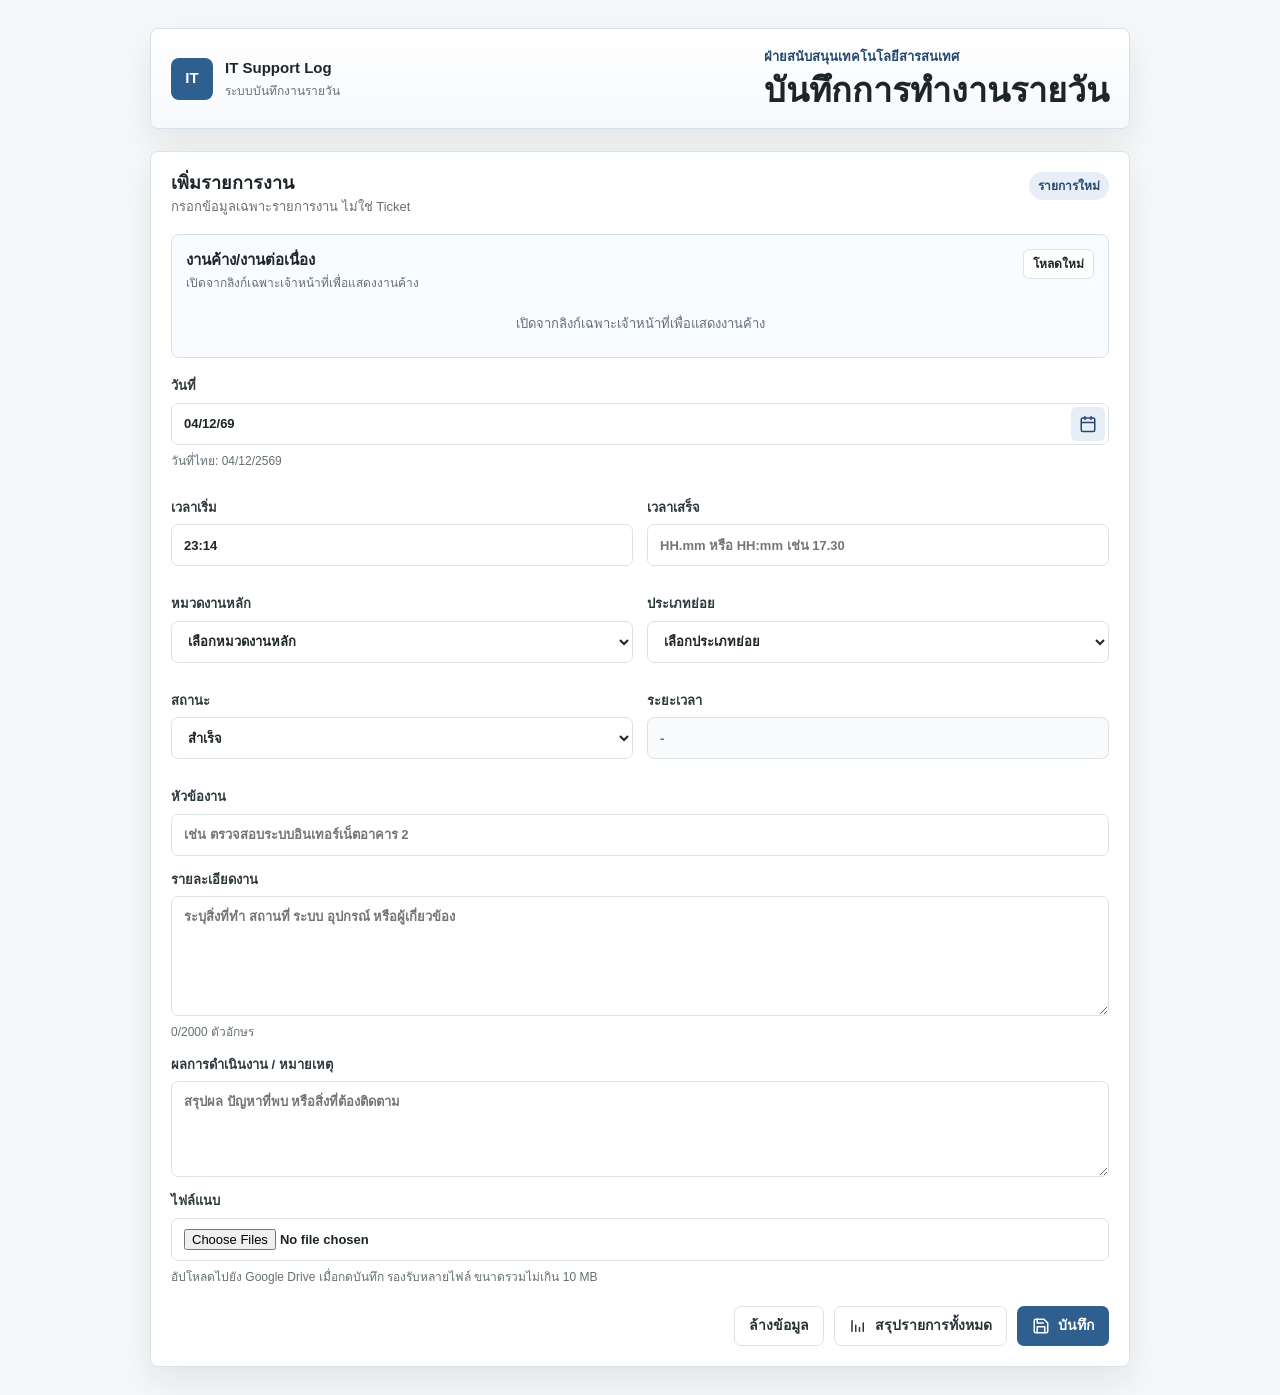
<file: index.html>
<!doctype html>
<html lang="th">
  <head>
    <meta charset="utf-8" />
    <meta name="viewport" content="width=device-width, initial-scale=1" />
    <title>บันทึกการทำงานรายวัน | IT Support</title>
    <link rel="stylesheet" href="./styles.css?v=20260806-05" />
  </head>
  <body>
    <div class="app-shell">
      <main class="main form-main">
        <header class="topbar">
          <div class="topbar-head">
            <div class="brand">
              <div class="brand-mark">IT</div>
              <div>
                <strong>IT Support Log</strong>
                <span>ระบบบันทึกงานรายวัน</span>
              </div>
            </div>
            <div>
              <p class="section-label">ฝ่ายสนับสนุนเทคโนโลยีสารสนเทศ</p>
              <h1>บันทึกการทำงานรายวัน</h1>
            </div>
          </div>
        </header>

        <section class="form-only-layout">
          <form class="panel form-panel" id="daily-form" autocomplete="off">
            <div class="panel-heading">
              <div>
                <h2>เพิ่มรายการงาน</h2>
                <p>กรอกข้อมูลเฉพาะรายการงาน ไม่ใช่ Ticket</p>
              </div>
              <span class="form-mode" id="formMode">รายการใหม่</span>
            </div>

            <section class="pending-work-panel" aria-labelledby="pendingWorkTitle">
              <div class="pending-work-head">
                <div>
                  <h3 id="pendingWorkTitle">งานค้าง/งานต่อเนื่อง</h3>
                  <p id="pendingWorkSummary">กำลังตรวจสอบรายการ...</p>
                </div>
                <button class="mini-button" id="refreshPendingWork" type="button">โหลดใหม่</button>
              </div>
              <div class="pending-work-list" id="pendingWorkList">
                <div class="empty-state compact">กำลังโหลดรายการ</div>
              </div>
            </section>

            <div class="field-grid two">
              <label class="full-field">
                วันที่
                <div class="date-input-wrap">
                  <input id="workDate" name="workDate" type="text" inputmode="numeric" placeholder="วว/ดด/ปป เช่น 05/07/69" required />
                  <button class="date-picker-button" id="openCalendar" type="button" title="เปิดปฏิทิน">
                    <svg viewBox="0 0 24 24" aria-hidden="true"><path d="M8 2v4M16 2v4M3 10h18M5 4h14a2 2 0 0 1 2 2v14a2 2 0 0 1-2 2H5a2 2 0 0 1-2-2V6a2 2 0 0 1 2-2Z" /></svg>
                  </button>
                </div>
                <div class="thai-calendar" id="thaiCalendar" hidden></div>
                <span class="hint" id="thaiDatePreview">-</span>
              </label>
              <input id="staff" name="staff" type="hidden" required />
              <label>
                เวลาเริ่ม
                <input id="startTime" name="startTime" type="text" inputmode="decimal" placeholder="HH.mm หรือ HH:mm เช่น 09.00" pattern="^([01][0-9]|2[0-3])[:.][0-5][0-9]$" required />
              </label>
              <label>
                เวลาเสร็จ
                <input id="endTime" name="endTime" type="text" inputmode="decimal" placeholder="HH.mm หรือ HH:mm เช่น 17.30" pattern="^([01][0-9]|2[0-3])[:.][0-5][0-9]$" required />
              </label>
              <p class="field-error full-field" id="timeRangeError" hidden></p>
            </div>

            <div class="field-grid two">
              <label>
                หมวดงานหลัก
                <select id="mainCategory" name="mainCategory" required></select>
              </label>
              <label>
                ประเภทย่อย
                <select id="subCategory" name="subCategory" required></select>
              </label>
            </div>

            <div class="field-grid two">
              <label>
                สถานะ
                <select id="status" name="status" required>
                  <option value="สำเร็จ">สำเร็จ</option>
                  <option value="ไม่สำเร็จ">ไม่สำเร็จ</option>
                  <option value="ต่อเนื่องในครั้งถัดไป">ต่อเนื่องในครั้งถัดไป</option>
                  <option value="ยกเลิก">ยกเลิก</option>
                </select>
              </label>
              <label>
                ระยะเวลา
                <input id="duration" name="duration" type="text" readonly value="-" />
              </label>
            </div>

            <label>
              หัวข้องาน
              <input id="workTitle" name="workTitle" type="text" maxlength="120" placeholder="เช่น ตรวจสอบระบบอินเทอร์เน็ตอาคาร 2" required />
            </label>

            <label>
              รายละเอียดงาน
              <textarea id="workDetail" name="workDetail" rows="5" maxlength="2000" placeholder="ระบุสิ่งที่ทำ สถานที่ ระบบ อุปกรณ์ หรือผู้เกี่ยวข้อง" required></textarea>
              <span class="hint"><span id="detailCount">0</span>/2000 ตัวอักษร</span>
            </label>

            <label>
              ผลการดำเนินงาน / หมายเหตุ
              <textarea id="resultNote" name="resultNote" rows="3" maxlength="1000" placeholder="สรุปผล ปัญหาที่พบ หรือสิ่งที่ต้องติดตาม"></textarea>
            </label>

            <label>
              ไฟล์แนบ
              <input id="attachments" name="attachments" type="file" multiple />
              <span class="hint">อัปโหลดไปยัง Google Drive เมื่อกดบันทึก รองรับหลายไฟล์ ขนาดรวมไม่เกิน 10 MB</span>
            </label>

            <div class="form-actions">
              <button class="ghost-button" id="resetForm" type="button">ล้างข้อมูล</button>
              <button class="ghost-button" id="openSummaryPage" type="button">
                <svg viewBox="0 0 24 24" aria-hidden="true"><path d="M4 19V5M9 19v-8M14 19v-5M19 19V8" /></svg>
                สรุปรายการทั้งหมด
              </button>
              <button class="primary-button" id="submitButton" type="submit">
                <svg viewBox="0 0 24 24" aria-hidden="true"><path d="M19 21H5a2 2 0 0 1-2-2V5a2 2 0 0 1 2-2h11l5 5v11a2 2 0 0 1-2 2Z" /><path d="M17 21v-8H7v8M7 3v5h8" /></svg>
                บันทึก
              </button>
            </div>

            <section class="satisfaction-share-panel" id="satisfactionSharePanel" hidden>
              <div class="satisfaction-share-copy">
                <p class="section-label">แบบประเมินความพึงพอใจ</p>
                <h3>ส่งให้ผู้รับบริการสแกนเพื่อประเมินงานนี้</h3>
                <p id="satisfactionShareStatus">ระบบสร้าง QR Code จากรายการงานที่เพิ่งบันทึก</p>
              </div>
              <div class="qr-share-layout">
                <div class="qr-code-box">
                  <img id="satisfactionQrImage" alt="QR Code สำหรับแบบประเมินความพึงพอใจ" />
                </div>
                <div class="qr-share-actions">
                  <input id="satisfactionUrl" type="text" readonly />
                  <div class="button-row">
                    <button class="primary-button" id="openSatisfactionForm" type="button">เปิดแบบประเมิน</button>
                    <button class="ghost-button" id="copySatisfactionUrl" type="button">คัดลอกลิงก์</button>
                  </div>
                </div>
              </div>
            </section>
          </form>
        </section>
      </main>
    </div>

    <div class="toast" id="toast" role="status" aria-live="polite"></div>

    <script src="./app.js?v=20260826-03"></script>
  </body>
</html>
</file>
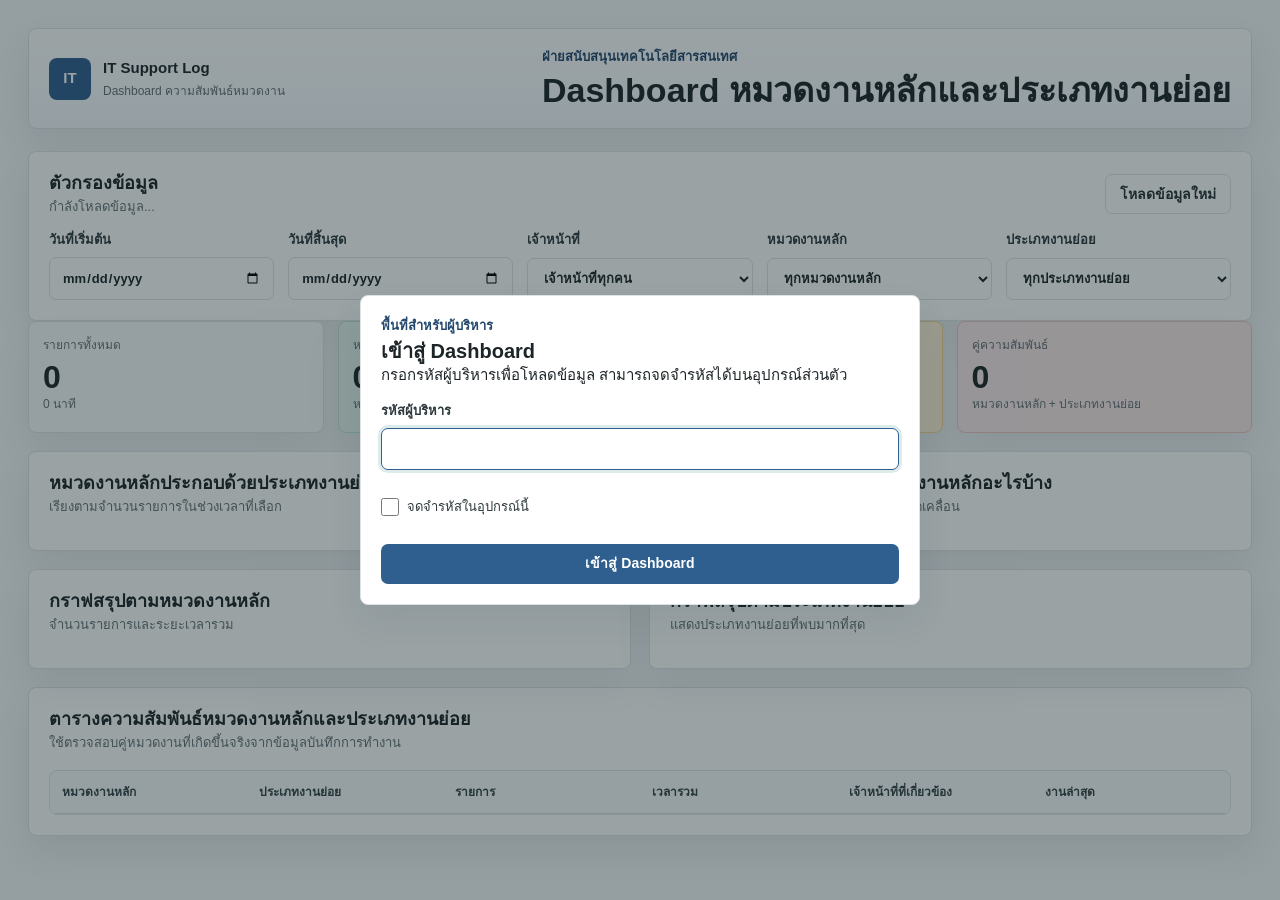
<file: category-dashboard.html>
<!doctype html>
<html lang="th">
  <head>
    <meta charset="utf-8" />
    <meta name="viewport" content="width=device-width, initial-scale=1" />
    <title>Dashboard หมวดงานและประเภทย่อย | IT Support</title>
    <meta name="referrer" content="no-referrer" />
    <link rel="stylesheet" href="./styles.css?v=20261115-03" />
  </head>
  <body>
    <div class="app-shell">
      <main class="main dashboard-main">
        <header class="topbar">
          <div class="topbar-head">
            <div class="brand">
              <div class="brand-mark">IT</div>
              <div>
                <strong>IT Support Log</strong>
                <span>Dashboard ความสัมพันธ์หมวดงาน</span>
              </div>
            </div>
            <div>
              <p class="section-label">ฝ่ายสนับสนุนเทคโนโลยีสารสนเทศ</p>
              <h1>Dashboard หมวดงานหลักและประเภทงานย่อย</h1>
            </div>
          </div>
        </header>

        <section class="panel dashboard-filter-panel">
          <div class="panel-heading compact">
            <div>
              <h2>ตัวกรองข้อมูล</h2>
              <p id="dashboardSubtitle">กำลังโหลดข้อมูล...</p>
            </div>
            <button class="ghost-button" id="refreshDashboard" type="button">โหลดข้อมูลใหม่</button>
          </div>
          <div class="dashboard-filters relationship-filters">
            <label>
              วันที่เริ่มต้น
              <input id="dateFrom" type="date" />
            </label>
            <label>
              วันที่สิ้นสุด
              <input id="dateTo" type="date" />
            </label>
            <label>
              เจ้าหน้าที่
              <select id="staffFilter">
                <option value="">เจ้าหน้าที่ทุกคน</option>
              </select>
            </label>
            <label>
              หมวดงานหลัก
              <select id="categoryFilter">
                <option value="">ทุกหมวดงานหลัก</option>
              </select>
            </label>
            <label>
              ประเภทงานย่อย
              <select id="subCategoryFilter">
                <option value="">ทุกประเภทงานย่อย</option>
              </select>
            </label>
          </div>
        </section>

        <section class="dashboard-metrics relationship-metrics" aria-label="ภาพรวมความสัมพันธ์หมวดงาน">
          <article class="metric status-card">
            <span>รายการทั้งหมด</span>
            <strong id="metricTotal">0</strong>
            <small id="metricDuration">0 นาที</small>
          </article>
          <article class="metric success status-card">
            <span>หมวดงานหลัก</span>
            <strong id="metricCategories">0</strong>
            <small>หมวด</small>
          </article>
          <article class="metric warning status-card">
            <span>ประเภทงานย่อย</span>
            <strong id="metricSubCategories">0</strong>
            <small>ประเภท</small>
          </article>
          <article class="metric danger status-card">
            <span>คู่ความสัมพันธ์</span>
            <strong id="metricPairs">0</strong>
            <small>หมวดงานหลัก + ประเภทงานย่อย</small>
          </article>
        </section>

        <section class="dashboard-grid relationship-grid">
          <section class="panel dashboard-panel">
            <div class="panel-heading compact">
              <div>
                <h2>หมวดงานหลักประกอบด้วยประเภทงานย่อยอะไรบ้าง</h2>
                <p>เรียงตามจำนวนรายการในช่วงเวลาที่เลือก</p>
              </div>
            </div>
            <div class="relationship-tree" id="categoryTree"></div>
          </section>

          <section class="panel dashboard-panel">
            <div class="panel-heading compact">
              <div>
                <h2>ประเภทงานย่อยอยู่ภายใต้หมวดงานหลักอะไรบ้าง</h2>
                <p>ใช้ตรวจสอบการจัดหมวดหมู่งานซ้ำหรือคลาดเคลื่อน</p>
              </div>
            </div>
            <div class="relationship-tree" id="subCategoryTree"></div>
          </section>
        </section>

        <section class="dashboard-grid relationship-grid">
          <section class="panel dashboard-panel">
            <div class="panel-heading compact">
              <div>
                <h2>กราฟสรุปตามหมวดงานหลัก</h2>
                <p>จำนวนรายการและระยะเวลารวม</p>
              </div>
            </div>
            <div class="dashboard-list" id="categoryBars"></div>
          </section>

          <section class="panel dashboard-panel">
            <div class="panel-heading compact">
              <div>
                <h2>กราฟสรุปตามประเภทงานย่อย</h2>
                <p>แสดงประเภทงานย่อยที่พบมากที่สุด</p>
              </div>
            </div>
            <div class="dashboard-list" id="subCategoryBars"></div>
          </section>
        </section>

        <section class="panel dashboard-panel">
          <div class="panel-heading">
            <div>
              <h2>ตารางความสัมพันธ์หมวดงานหลักและประเภทงานย่อย</h2>
              <p>ใช้ตรวจสอบคู่หมวดงานที่เกิดขึ้นจริงจากข้อมูลบันทึกการทำงาน</p>
            </div>
          </div>
          <div class="table-wrap">
            <table class="summary-table relationship-table">
              <thead>
                <tr>
                  <th>หมวดงานหลัก</th>
                  <th>ประเภทงานย่อย</th>
                  <th>รายการ</th>
                  <th>เวลารวม</th>
                  <th>เจ้าหน้าที่ที่เกี่ยวข้อง</th>
                  <th>งานล่าสุด</th>
                </tr>
              </thead>
              <tbody id="relationshipRows"></tbody>
            </table>
          </div>
        </section>
      </main>
    </div>

    <script src="./manager-auth.js?v=20261115-03"></script>
    <script src="./category-dashboard.js?v=20261115-01"></script>
  </body>
</html>
</file>
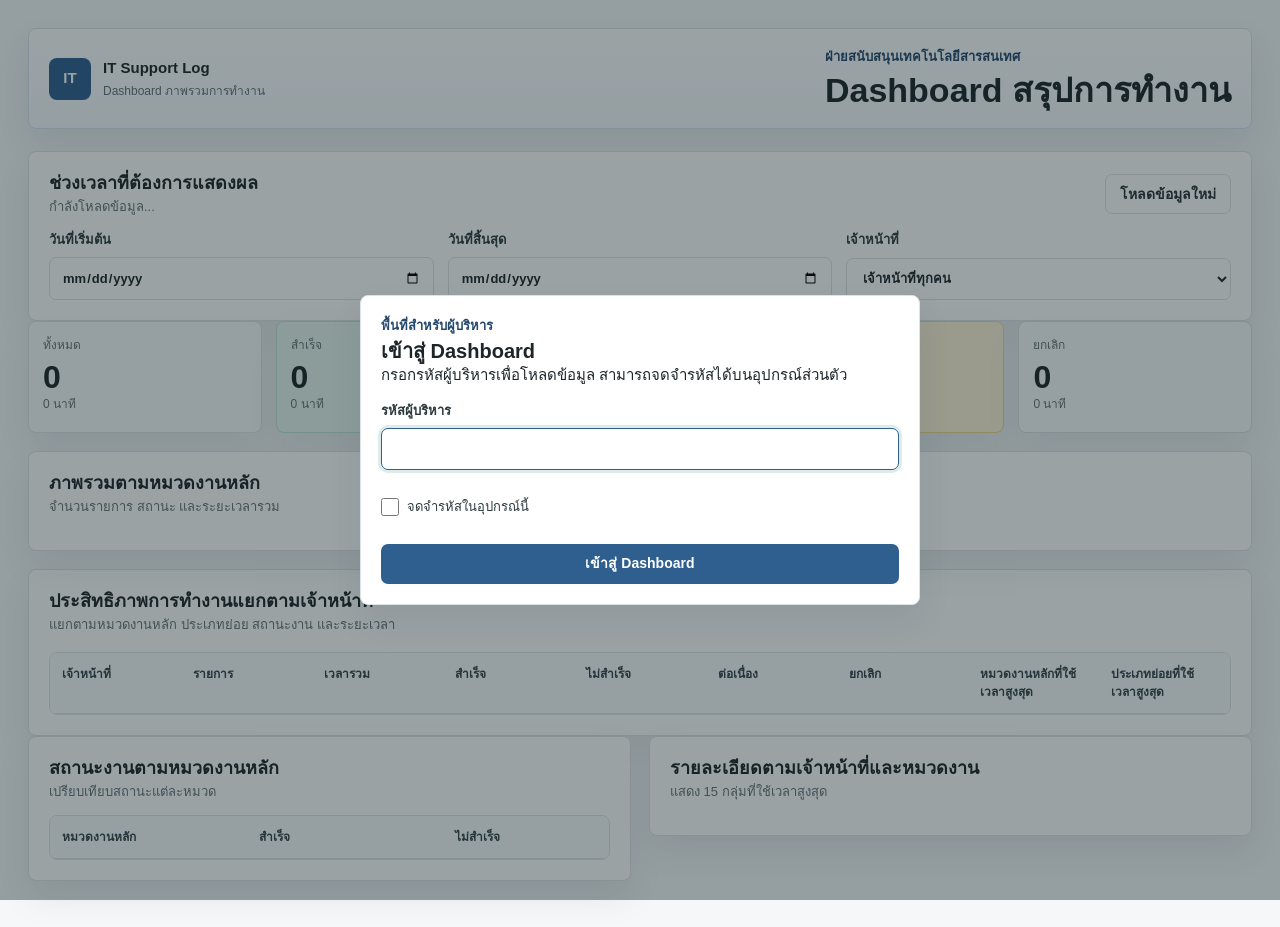
<file: dashboard.html>
<!doctype html>
<html lang="th">
  <head>
    <meta charset="utf-8" />
    <meta name="viewport" content="width=device-width, initial-scale=1" />
    <title>Dashboard บันทึกการทำงาน | IT Support</title>
    <meta name="referrer" content="no-referrer" />
    <link rel="stylesheet" href="./styles.css?v=20261115-03" />
  </head>
  <body>
    <div class="app-shell">
      <main class="main dashboard-main">
        <header class="topbar">
          <div class="topbar-head">
            <div class="brand">
              <div class="brand-mark">IT</div>
              <div>
                <strong>IT Support Log</strong>
                <span>Dashboard ภาพรวมการทำงาน</span>
              </div>
            </div>
            <div>
              <p class="section-label">ฝ่ายสนับสนุนเทคโนโลยีสารสนเทศ</p>
              <h1>Dashboard สรุปการทำงาน</h1>
            </div>
          </div>
        </header>

        <section class="panel dashboard-filter-panel">
          <div class="panel-heading compact">
            <div>
              <h2>ช่วงเวลาที่ต้องการแสดงผล</h2>
              <p id="dashboardSubtitle">กำลังโหลดข้อมูล...</p>
            </div>
            <button class="ghost-button" id="refreshDashboard" type="button">โหลดข้อมูลใหม่</button>
          </div>
          <div class="dashboard-filters">
            <label>
              วันที่เริ่มต้น
              <input id="dateFrom" type="date" />
            </label>
            <label>
              วันที่สิ้นสุด
              <input id="dateTo" type="date" />
            </label>
            <label>
              เจ้าหน้าที่
              <select id="staffFilter">
                <option value="">เจ้าหน้าที่ทุกคน</option>
                <option value="นายมนตรี กิ่งแก้ว">นายมนตรี กิ่งแก้ว</option>
                <option value="จสอ.ธนบดี ข่ายม่าน">จสอ.ธนบดี ข่ายม่าน</option>
                <option value="นายสมพงษ์ แสนชา">นายสมพงษ์ แสนชา</option>
              </select>
            </label>
          </div>
        </section>

        <section class="dashboard-metrics" aria-label="ภาพรวมสถานะงาน">
          <article class="metric status-card">
            <span>ทั้งหมด</span>
            <strong id="metricTotal">0</strong>
            <small id="metricDuration">0 นาที</small>
          </article>
          <article class="metric success status-card">
            <span>สำเร็จ</span>
            <strong id="metricDone">0</strong>
            <small id="metricDoneTime">0 นาที</small>
          </article>
          <article class="metric danger status-card">
            <span>ไม่สำเร็จ</span>
            <strong id="metricFailed">0</strong>
            <small id="metricFailedTime">0 นาที</small>
          </article>
          <article class="metric warning status-card">
            <span>ต่อเนื่องในครั้งถัดไป</span>
            <strong id="metricContinue">0</strong>
            <small id="metricContinueTime">0 นาที</small>
          </article>
          <article class="metric muted status-card">
            <span>ยกเลิก</span>
            <strong id="metricCanceled">0</strong>
            <small id="metricCanceledTime">0 นาที</small>
          </article>
        </section>

        <section class="dashboard-grid">
          <section class="panel dashboard-panel">
            <div class="panel-heading compact">
              <div>
                <h2>ภาพรวมตามหมวดงานหลัก</h2>
                <p>จำนวนรายการ สถานะ และระยะเวลารวม</p>
              </div>
            </div>
            <div class="dashboard-list" id="categoryList"></div>
          </section>

          <section class="panel dashboard-panel">
            <div class="panel-heading compact">
              <div>
                <h2>ภาพรวมตามประเภทย่อย</h2>
                <p>แสดง 12 ประเภทที่มีเวลารวมสูงสุด</p>
              </div>
            </div>
            <div class="dashboard-list" id="subCategoryList"></div>
          </section>
        </section>

        <section class="panel dashboard-panel">
          <div class="panel-heading">
            <div>
              <h2>ประสิทธิภาพการทำงานแยกตามเจ้าหน้าที่</h2>
              <p>แยกตามหมวดงานหลัก ประเภทย่อย สถานะงาน และระยะเวลา</p>
            </div>
          </div>
          <div class="table-wrap">
            <table class="summary-table dashboard-table">
              <thead>
                <tr>
                  <th>เจ้าหน้าที่</th>
                  <th>รายการ</th>
                  <th>เวลารวม</th>
                  <th>สำเร็จ</th>
                  <th>ไม่สำเร็จ</th>
                  <th>ต่อเนื่อง</th>
                  <th>ยกเลิก</th>
                  <th>หมวดงานหลักที่ใช้เวลาสูงสุด</th>
                  <th>ประเภทย่อยที่ใช้เวลาสูงสุด</th>
                </tr>
              </thead>
              <tbody id="staffRows"></tbody>
            </table>
          </div>
        </section>

        <section class="dashboard-grid">
          <section class="panel dashboard-panel">
            <div class="panel-heading compact">
              <div>
                <h2>สถานะงานตามหมวดงานหลัก</h2>
                <p>เปรียบเทียบสถานะแต่ละหมวด</p>
              </div>
            </div>
            <div class="table-wrap">
              <table class="summary-table compact-table">
                <thead>
                  <tr>
                    <th>หมวดงานหลัก</th>
                    <th>สำเร็จ</th>
                    <th>ไม่สำเร็จ</th>
                    <th>ต่อเนื่อง</th>
                    <th>ยกเลิก</th>
                    <th>เวลารวม</th>
                  </tr>
                </thead>
                <tbody id="categoryStatusRows"></tbody>
              </table>
            </div>
          </section>

          <section class="panel dashboard-panel">
            <div class="panel-heading compact">
              <div>
                <h2>รายละเอียดตามเจ้าหน้าที่และหมวดงาน</h2>
                <p>แสดง 15 กลุ่มที่ใช้เวลาสูงสุด</p>
              </div>
            </div>
            <div class="dashboard-list" id="staffCategoryList"></div>
          </section>
        </section>
      </main>
    </div>

    <script src="./manager-auth.js?v=20261115-03"></script>
    <script src="./dashboard.js?v=20261115-01"></script>
  </body>
</html>
</file>
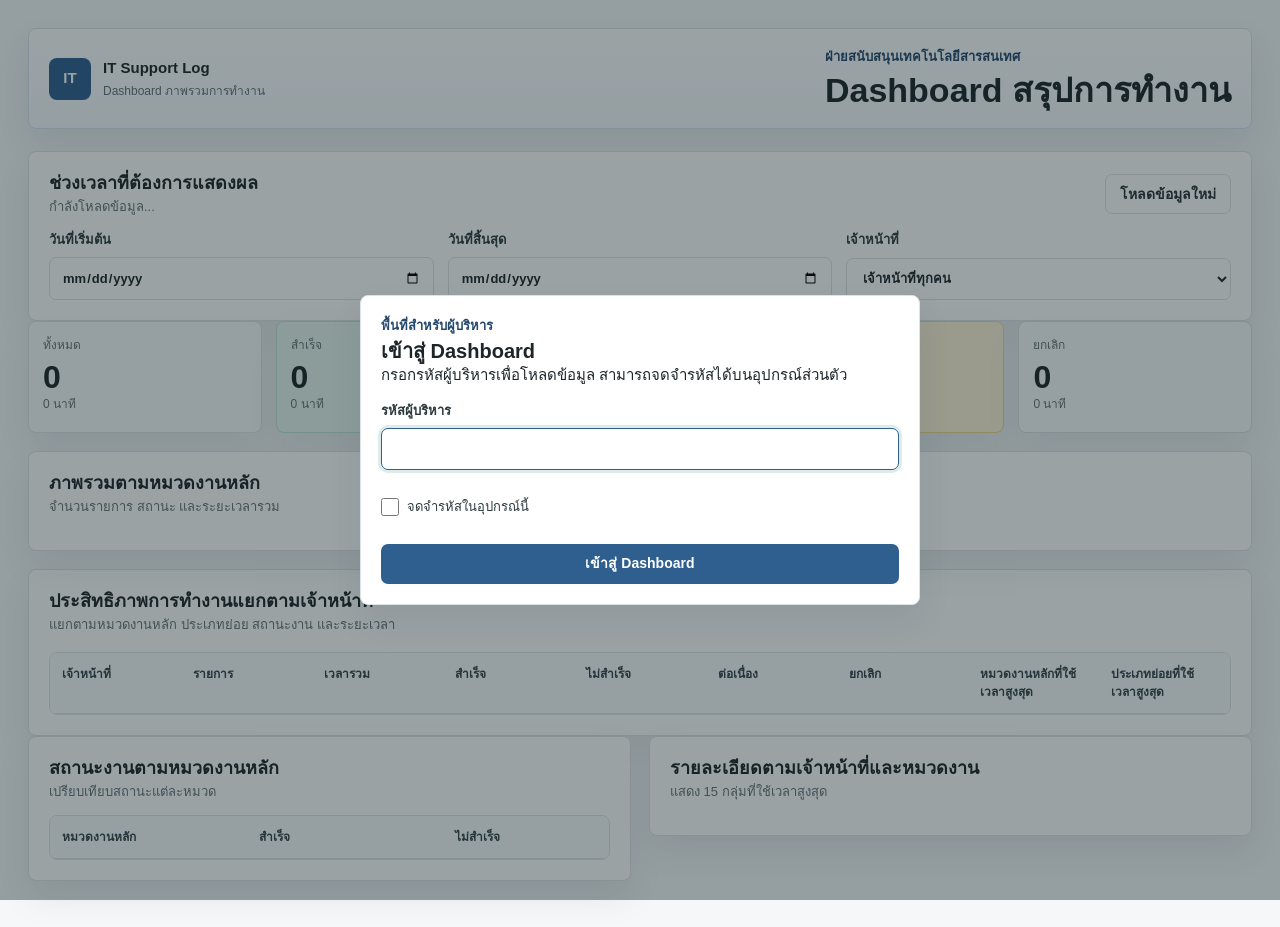
<file: manager.html>
<!doctype html>
<html lang="th">
  <head>
    <meta charset="utf-8" />
    <meta name="viewport" content="width=device-width, initial-scale=1" />
    <title>IT Support Log | Manager Dashboard</title>
    <meta http-equiv="refresh" content="0; url=./dashboard.html?v=20261115-01" />
  </head>
  <body>
    <script>
      window.location.replace("./dashboard.html?v=20261115-01");
    </script>
    <a href="./dashboard.html?v=20261115-01">Open manager dashboard</a>
  </body>
</html>
</file>
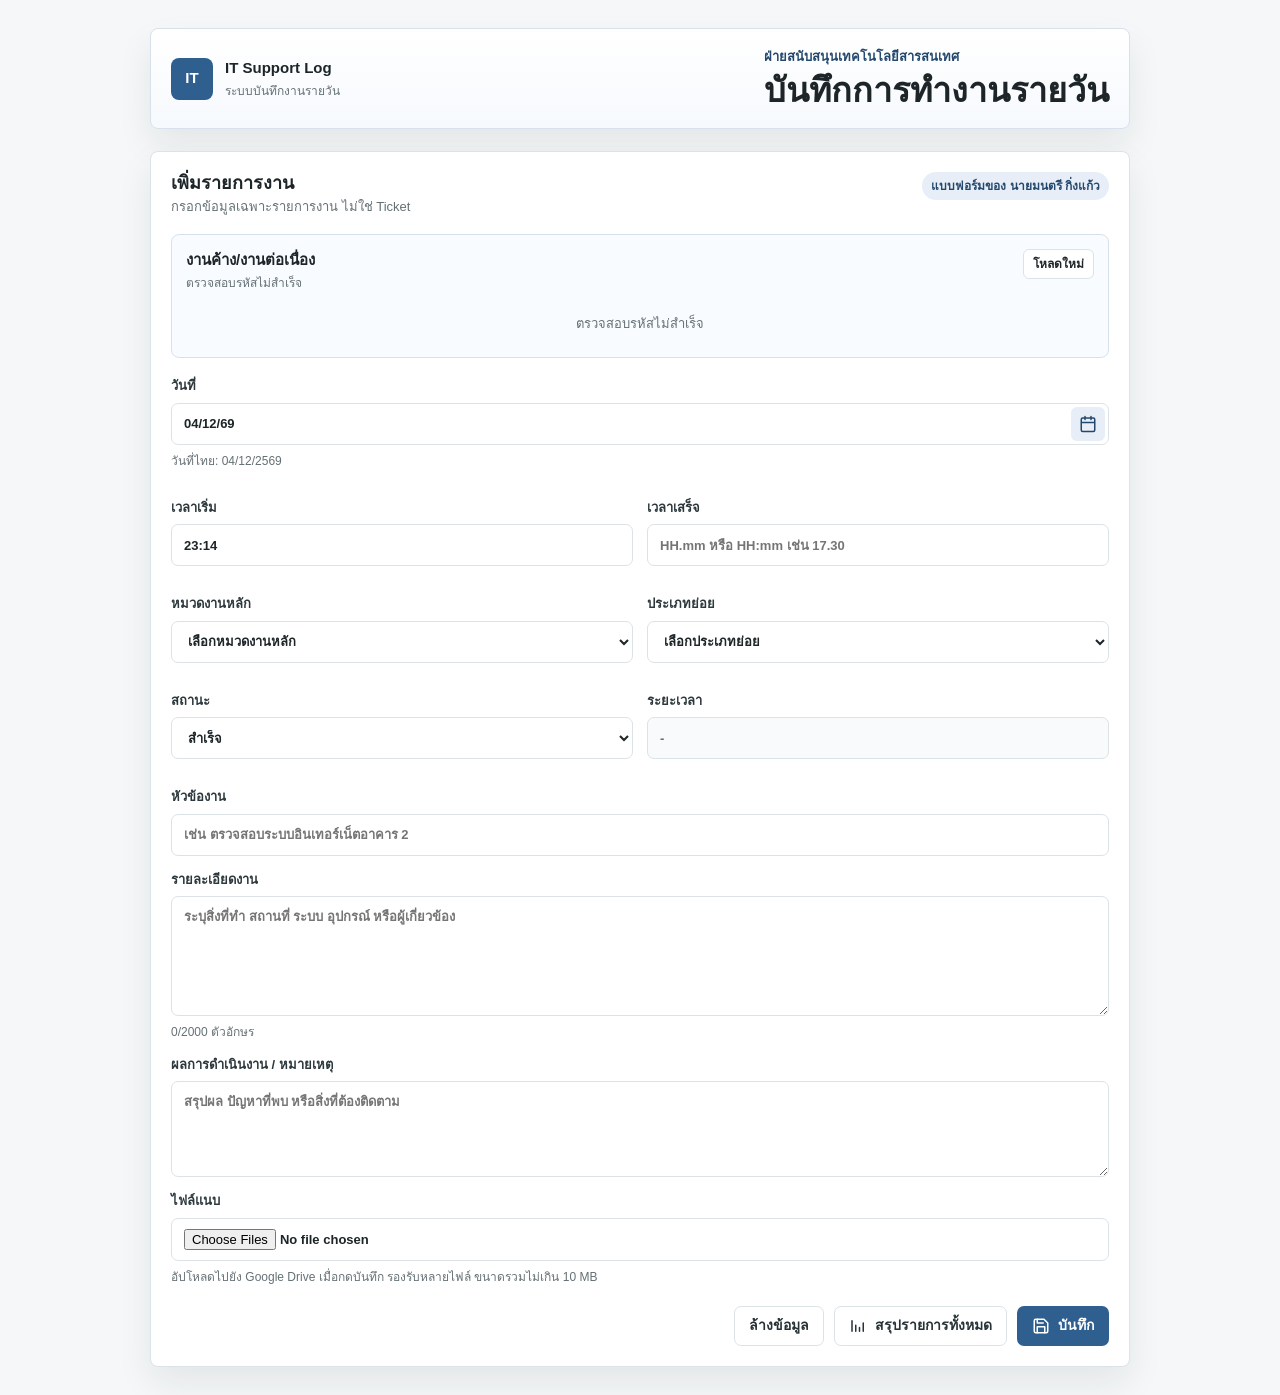
<file: montree.html>
<!doctype html>
<html lang="th">
  <head>
    <meta charset="utf-8" />
    <meta name="viewport" content="width=device-width, initial-scale=1" />
    <title>IT Support Log | Montree</title>
    <meta http-equiv="refresh" content="0; url=./index.html?v=20260826-03&staff=montree&token=MONTREE_TOKEN_20260705_K9Q2M7" />
  </head>
  <body>
    <script>
      window.location.replace("./index.html?v=20260826-03&staff=montree&token=MONTREE_TOKEN_20260705_K9Q2M7");
    </script>
    <a href="./index.html?v=20260826-03&staff=montree&token=MONTREE_TOKEN_20260705_K9Q2M7">Open form</a>
  </body>
</html>
</file>
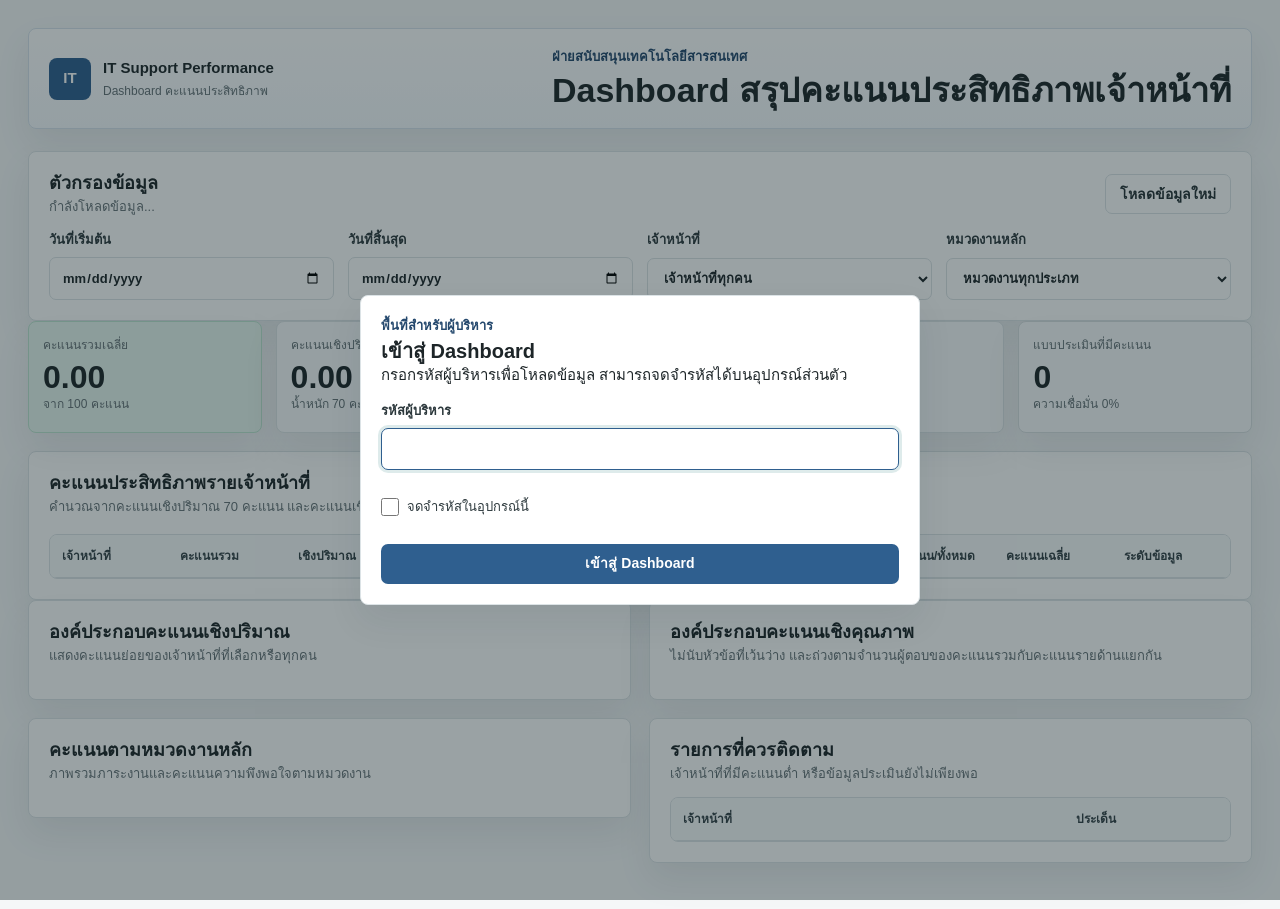
<file: performance-dashboard.html>
<!doctype html>
<html lang="th">
  <head>
    <meta charset="utf-8" />
    <meta name="viewport" content="width=device-width, initial-scale=1" />
    <title>Dashboard คะแนนประสิทธิภาพ | IT Support</title>
    <meta name="referrer" content="no-referrer" />
    <link rel="stylesheet" href="./styles.css?v=20261115-03" />
  </head>
  <body>
    <div class="app-shell">
      <main class="main dashboard-main">
        <header class="topbar">
          <div class="topbar-head">
            <div class="brand">
              <div class="brand-mark">IT</div>
              <div>
                <strong>IT Support Performance</strong>
                <span>Dashboard คะแนนประสิทธิภาพ</span>
              </div>
            </div>
            <div>
              <p class="section-label">ฝ่ายสนับสนุนเทคโนโลยีสารสนเทศ</p>
              <h1>Dashboard สรุปคะแนนประสิทธิภาพเจ้าหน้าที่</h1>
            </div>
          </div>
        </header>

        <section class="panel dashboard-filter-panel">
          <div class="panel-heading compact">
            <div>
              <h2>ตัวกรองข้อมูล</h2>
              <p id="performanceSubtitle">กำลังโหลดข้อมูล...</p>
            </div>
            <button class="ghost-button" id="refreshPerformance" type="button">โหลดข้อมูลใหม่</button>
          </div>
          <div class="dashboard-filters performance-filters">
            <label>
              วันที่เริ่มต้น
              <input id="dateFrom" type="date" />
            </label>
            <label>
              วันที่สิ้นสุด
              <input id="dateTo" type="date" />
            </label>
            <label>
              เจ้าหน้าที่
              <select id="staffFilter">
                <option value="">เจ้าหน้าที่ทุกคน</option>
                <option value="นายมนตรี กิ่งแก้ว">นายมนตรี กิ่งแก้ว</option>
                <option value="จสอ.ธนบดี ข่ายม่าน">จสอ.ธนบดี ข่ายม่าน</option>
                <option value="นายสมพงษ์ แสนชา">นายสมพงษ์ แสนชา</option>
              </select>
            </label>
            <label>
              หมวดงานหลัก
              <select id="categoryFilter">
                <option value="">หมวดงานทุกประเภท</option>
              </select>
            </label>
          </div>
        </section>

        <section class="dashboard-metrics performance-metrics" aria-label="ภาพรวมคะแนนประสิทธิภาพ">
          <article class="metric success status-card">
            <span>คะแนนรวมเฉลี่ย</span>
            <strong id="metricTotalScore">0.00</strong>
            <small>จาก 100 คะแนน</small>
          </article>
          <article class="metric status-card">
            <span>คะแนนเชิงปริมาณ</span>
            <strong id="metricQuantityScore">0.00</strong>
            <small>น้ำหนัก 70 คะแนน</small>
          </article>
          <article class="metric warning status-card">
            <span>คะแนนเชิงคุณภาพ</span>
            <strong id="metricQualityScore">0.00</strong>
            <small>น้ำหนัก 30 คะแนน</small>
          </article>
          <article class="metric status-card">
            <span>รายการงาน</span>
            <strong id="metricLogs">0</strong>
            <small id="metricMinutes">0 นาที</small>
          </article>
          <article class="metric muted status-card">
            <span>แบบประเมินที่มีคะแนน</span>
            <strong id="metricEvaluations">0</strong>
            <small id="metricConfidence">ความเชื่อมั่น 0%</small>
          </article>
        </section>

        <section class="panel dashboard-panel">
          <div class="panel-heading">
            <div>
              <h2>คะแนนประสิทธิภาพรายเจ้าหน้าที่</h2>
              <p>คำนวณจากคะแนนเชิงปริมาณ 70 คะแนน และคะแนนเชิงคุณภาพ 30 คะแนน</p>
            </div>
          </div>
          <div class="table-wrap">
            <table class="summary-table dashboard-table performance-table">
              <thead>
                <tr>
                  <th>เจ้าหน้าที่</th>
                  <th>คะแนนรวม</th>
                  <th>เชิงปริมาณ</th>
                  <th>เชิงคุณภาพ</th>
                  <th>งาน</th>
                  <th>เวลารวม</th>
                  <th>สำเร็จ</th>
                  <th>มีคะแนน/ทั้งหมด</th>
                  <th>คะแนนเฉลี่ย</th>
                  <th>ระดับข้อมูล</th>
                </tr>
              </thead>
              <tbody id="staffRows"></tbody>
            </table>
          </div>
        </section>

        <section class="dashboard-grid">
          <section class="panel dashboard-panel">
            <div class="panel-heading compact">
              <div>
                <h2>องค์ประกอบคะแนนเชิงปริมาณ</h2>
                <p>แสดงคะแนนย่อยของเจ้าหน้าที่ที่เลือกหรือทุกคน</p>
              </div>
            </div>
            <div class="dashboard-list" id="quantityList"></div>
          </section>

          <section class="panel dashboard-panel">
            <div class="panel-heading compact">
              <div>
                <h2>องค์ประกอบคะแนนเชิงคุณภาพ</h2>
                <p>ไม่นับหัวข้อที่เว้นว่าง และถ่วงตามจำนวนผู้ตอบของคะแนนรวมกับคะแนนรายด้านแยกกัน</p>
              </div>
            </div>
            <div class="dashboard-list" id="qualityList"></div>
          </section>
        </section>

        <section class="dashboard-grid">
          <section class="panel dashboard-panel">
            <div class="panel-heading compact">
              <div>
                <h2>คะแนนตามหมวดงานหลัก</h2>
                <p>ภาพรวมภาระงานและคะแนนความพึงพอใจตามหมวดงาน</p>
              </div>
            </div>
            <div class="dashboard-list" id="categoryList"></div>
          </section>

          <section class="panel dashboard-panel">
            <div class="panel-heading compact">
              <div>
                <h2>รายการที่ควรติดตาม</h2>
                <p>เจ้าหน้าที่ที่มีคะแนนต่ำ หรือข้อมูลประเมินยังไม่เพียงพอ</p>
              </div>
            </div>
            <div class="table-wrap">
              <table class="summary-table compact-table performance-follow-table">
                <thead>
                  <tr>
                    <th>เจ้าหน้าที่</th>
                    <th>ประเด็น</th>
                    <th>คะแนนรวม</th>
                  </tr>
                </thead>
                <tbody id="followUpRows"></tbody>
              </table>
            </div>
          </section>
        </section>
      </main>
    </div>

    <script src="./manager-auth.js?v=20261115-03"></script>
    <script src="./performance-dashboard.js?v=20261115-01"></script>
  </body>
</html>
</file>
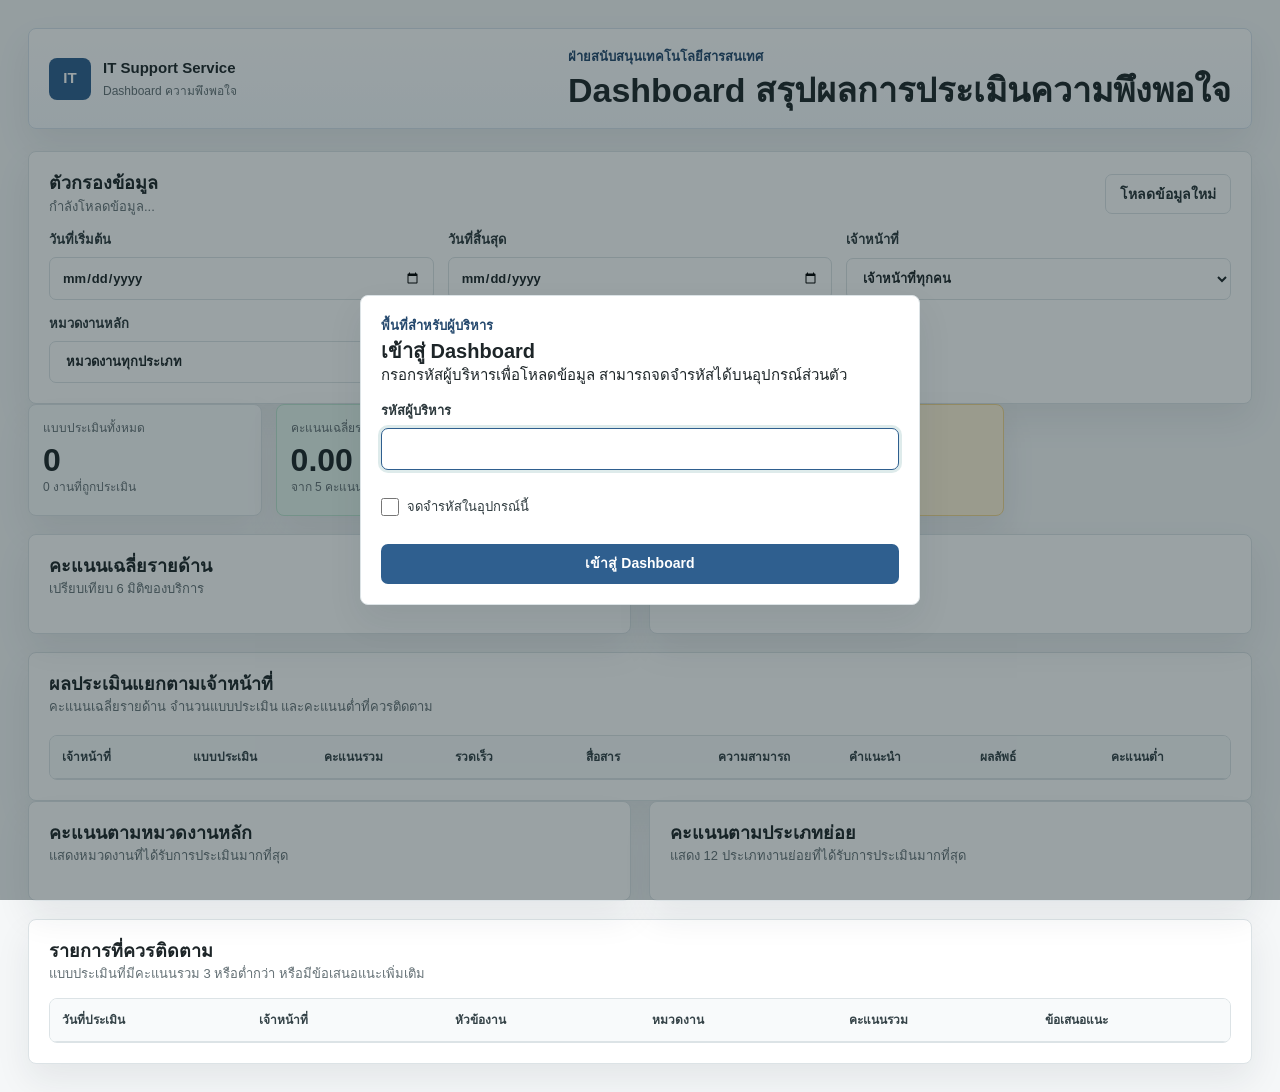
<file: satisfaction-dashboard.html>
<!doctype html>
<html lang="th">
  <head>
    <meta charset="utf-8" />
    <meta name="viewport" content="width=device-width, initial-scale=1" />
    <title>Dashboard ความพึงพอใจ | IT Support</title>
    <meta name="referrer" content="no-referrer" />
    <link rel="stylesheet" href="./styles.css?v=20261115-03" />
  </head>
  <body>
    <div class="app-shell">
      <main class="main dashboard-main">
        <header class="topbar">
          <div class="topbar-head">
            <div class="brand">
              <div class="brand-mark">IT</div>
              <div>
                <strong>IT Support Service</strong>
                <span>Dashboard ความพึงพอใจ</span>
              </div>
            </div>
            <div>
              <p class="section-label">ฝ่ายสนับสนุนเทคโนโลยีสารสนเทศ</p>
              <h1>Dashboard สรุปผลการประเมินความพึงพอใจ</h1>
            </div>
          </div>
        </header>

        <section class="panel dashboard-filter-panel">
          <div class="panel-heading compact">
            <div>
              <h2>ตัวกรองข้อมูล</h2>
              <p id="satisfactionSubtitle">กำลังโหลดข้อมูล...</p>
            </div>
            <button class="ghost-button" id="refreshSatisfaction" type="button">โหลดข้อมูลใหม่</button>
          </div>
          <div class="dashboard-filters satisfaction-filters">
            <label>
              วันที่เริ่มต้น
              <input id="dateFrom" type="date" />
            </label>
            <label>
              วันที่สิ้นสุด
              <input id="dateTo" type="date" />
            </label>
            <label>
              เจ้าหน้าที่
              <select id="staffFilter">
                <option value="">เจ้าหน้าที่ทุกคน</option>
                <option value="นายมนตรี กิ่งแก้ว">นายมนตรี กิ่งแก้ว</option>
                <option value="จสอ.ธนบดี ข่ายม่าน">จสอ.ธนบดี ข่ายม่าน</option>
                <option value="นายสมพงษ์ แสนชา">นายสมพงษ์ แสนชา</option>
              </select>
            </label>
            <label>
              หมวดงานหลัก
              <select id="categoryFilter">
                <option value="">หมวดงานทุกประเภท</option>
              </select>
            </label>
          </div>
        </section>

        <section class="dashboard-metrics satisfaction-metrics" aria-label="ภาพรวมผลประเมิน">
          <article class="metric status-card">
            <span>แบบประเมินทั้งหมด</span>
            <strong id="metricTotal">0</strong>
            <small id="metricCoverage">0 งานที่ถูกประเมิน</small>
          </article>
          <article class="metric success status-card">
            <span>คะแนนเฉลี่ยรวม</span>
            <strong id="metricOverall">0.00</strong>
            <small id="metricOverallLabel">จาก 5 คะแนน</small>
          </article>
          <article class="metric status-card">
            <span>คะแนนต่ำที่ควรติดตาม</span>
            <strong id="metricLowScore">0</strong>
            <small>คะแนนรวม 3 หรือต่ำกว่า</small>
          </article>
          <article class="metric warning status-card">
            <span>คะแนนการสื่อสาร</span>
            <strong id="metricCommunication">0.00</strong>
            <small>สุภาพและสื่อสารชัดเจน</small>
          </article>
        </section>

        <section class="dashboard-grid">
          <section class="panel dashboard-panel">
            <div class="panel-heading compact">
              <div>
                <h2>คะแนนเฉลี่ยรายด้าน</h2>
                <p>เปรียบเทียบ 6 มิติของบริการ</p>
              </div>
            </div>
            <div class="dashboard-list" id="dimensionList"></div>
          </section>

          <section class="panel dashboard-panel">
            <div class="panel-heading compact">
              <div>
                <h2>แนวโน้มรายเดือน</h2>
                <p>จำนวนแบบประเมินและคะแนนเฉลี่ยรวม</p>
              </div>
            </div>
            <div class="dashboard-list" id="monthlyList"></div>
          </section>
        </section>

        <section class="panel dashboard-panel">
          <div class="panel-heading">
            <div>
              <h2>ผลประเมินแยกตามเจ้าหน้าที่</h2>
              <p>คะแนนเฉลี่ยรายด้าน จำนวนแบบประเมิน และคะแนนต่ำที่ควรติดตาม</p>
            </div>
          </div>
          <div class="table-wrap">
            <table class="summary-table dashboard-table satisfaction-table">
              <thead>
                <tr>
                  <th>เจ้าหน้าที่</th>
                  <th>แบบประเมิน</th>
                  <th>คะแนนรวม</th>
                  <th>รวดเร็ว</th>
                  <th>สื่อสาร</th>
                  <th>ความสามารถ</th>
                  <th>คำแนะนำ</th>
                  <th>ผลลัพธ์</th>
                  <th>คะแนนต่ำ</th>
                </tr>
              </thead>
              <tbody id="staffRows"></tbody>
            </table>
          </div>
        </section>

        <section class="dashboard-grid">
          <section class="panel dashboard-panel">
            <div class="panel-heading compact">
              <div>
                <h2>คะแนนตามหมวดงานหลัก</h2>
                <p>แสดงหมวดงานที่ได้รับการประเมินมากที่สุด</p>
              </div>
            </div>
            <div class="dashboard-list" id="categoryList"></div>
          </section>

          <section class="panel dashboard-panel">
            <div class="panel-heading compact">
              <div>
                <h2>คะแนนตามประเภทย่อย</h2>
                <p>แสดง 12 ประเภทงานย่อยที่ได้รับการประเมินมากที่สุด</p>
              </div>
            </div>
            <div class="dashboard-list" id="subCategoryList"></div>
          </section>
        </section>

        <section class="panel dashboard-panel">
          <div class="panel-heading compact">
            <div>
              <h2>รายการที่ควรติดตาม</h2>
              <p>แบบประเมินที่มีคะแนนรวม 3 หรือต่ำกว่า หรือมีข้อเสนอแนะเพิ่มเติม</p>
            </div>
          </div>
          <div class="table-wrap">
            <table class="summary-table dashboard-table satisfaction-detail-table">
              <thead>
                <tr>
                  <th>วันที่ประเมิน</th>
                  <th>เจ้าหน้าที่</th>
                  <th>หัวข้องาน</th>
                  <th>หมวดงาน</th>
                  <th>คะแนนรวม</th>
                  <th>ข้อเสนอแนะ</th>
                </tr>
              </thead>
              <tbody id="followUpRows"></tbody>
            </table>
          </div>
        </section>
      </main>
    </div>

    <script src="./manager-auth.js?v=20261115-03"></script>
    <script src="./satisfaction-dashboard.js?v=20261115-01"></script>
  </body>
</html>
</file>
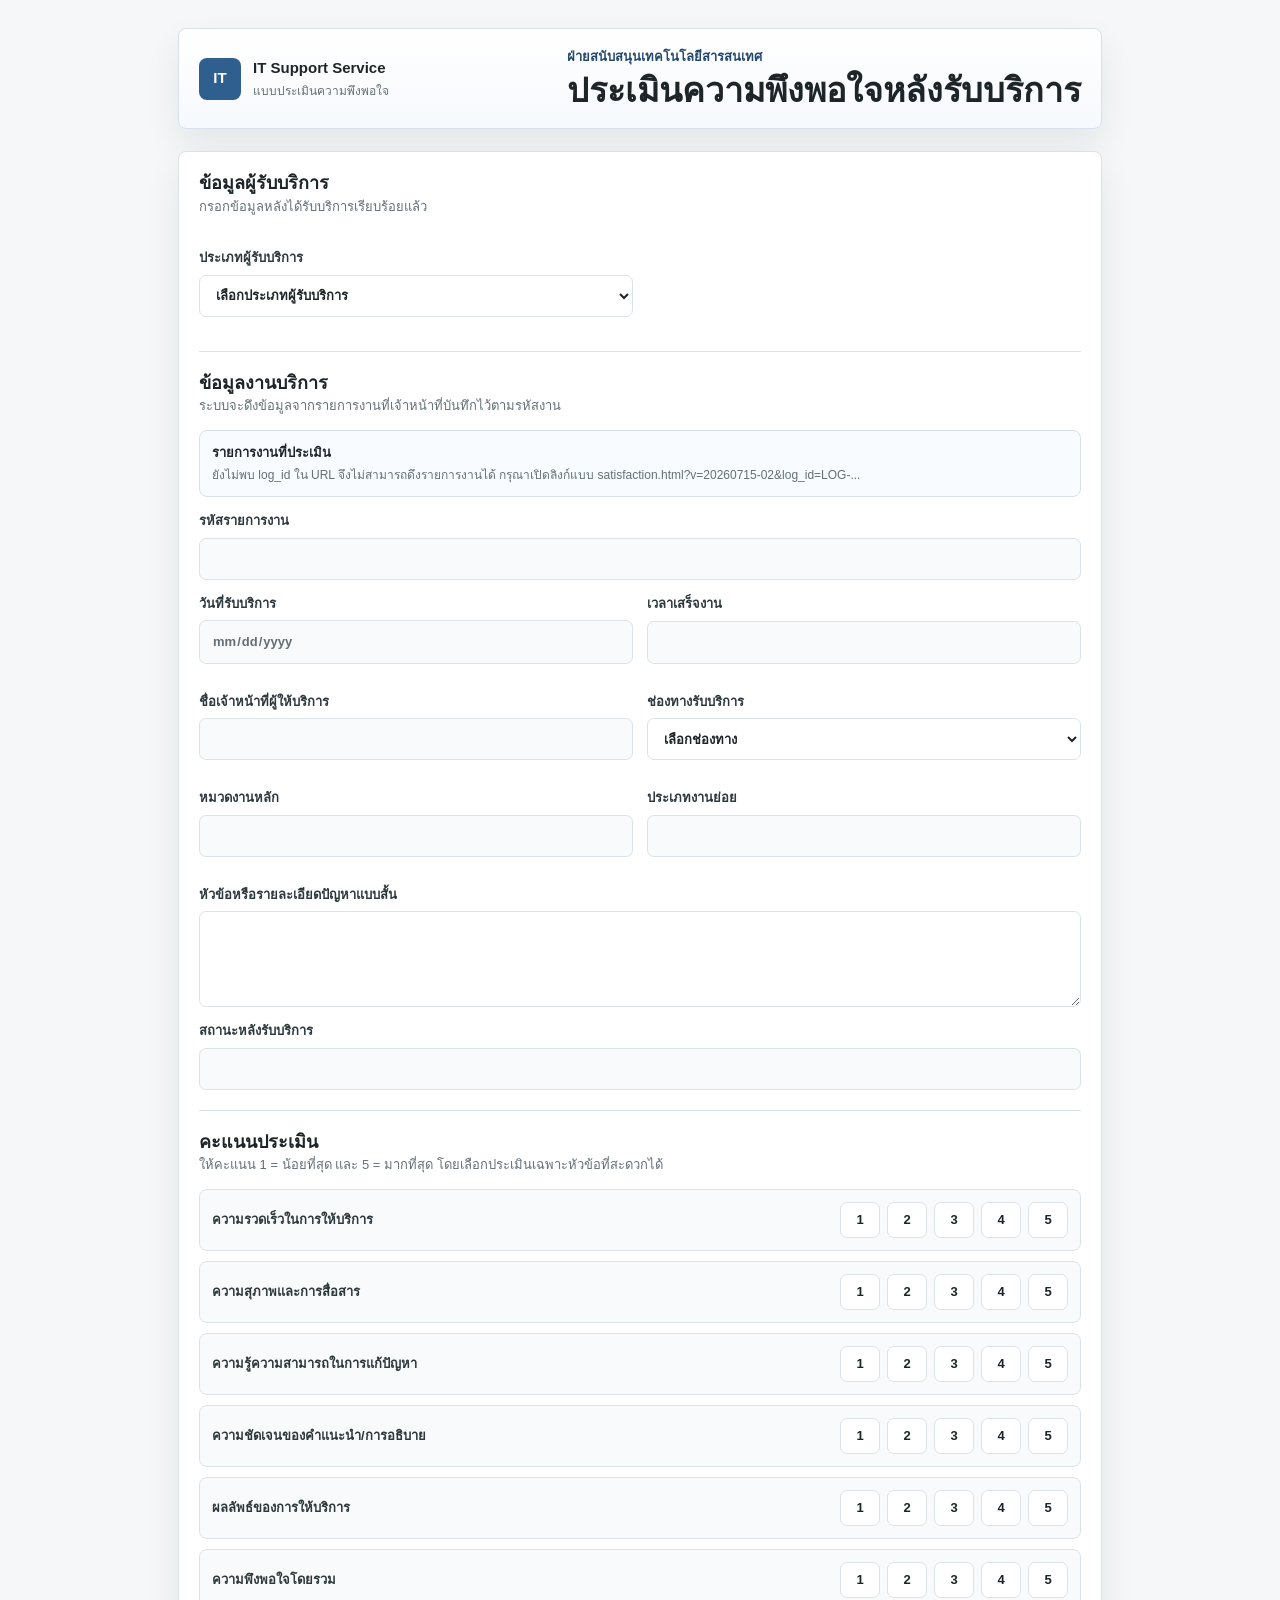
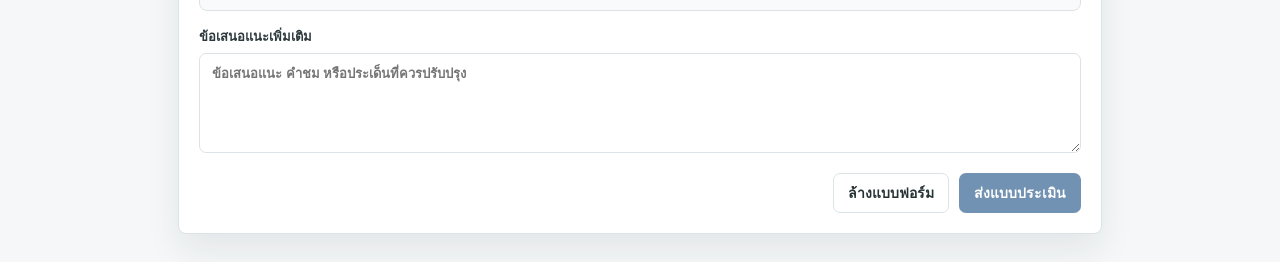
<file: satisfaction.html>
<!doctype html>
<html lang="th">
  <head>
    <meta charset="utf-8" />
    <meta name="viewport" content="width=device-width, initial-scale=1" />
    <title>ประเมินความพึงพอใจ | IT Support</title>
    <link rel="stylesheet" href="./styles.css?v=20260809-01" />
  </head>
  <body>
    <div class="app-shell">
      <main class="main form-main satisfaction-main">
        <header class="topbar">
          <div class="topbar-head">
            <div class="brand">
              <div class="brand-mark">IT</div>
              <div>
                <strong>IT Support Service</strong>
                <span>แบบประเมินความพึงพอใจ</span>
              </div>
            </div>
            <div>
              <p class="section-label">ฝ่ายสนับสนุนเทคโนโลยีสารสนเทศ</p>
              <h1>ประเมินความพึงพอใจหลังรับบริการ</h1>
            </div>
          </div>
        </header>

        <section class="form-only-layout">
          <form class="panel form-panel" id="satisfaction-form" autocomplete="off">
            <div class="panel-heading">
              <div>
                <h2>ข้อมูลผู้รับบริการ</h2>
                <p>กรอกข้อมูลหลังได้รับบริการเรียบร้อยแล้ว</p>
              </div>
            </div>

            <div class="field-grid two">
              <label>
                ชื่อ-สกุล
                <input id="recipientName" name="recipientName" type="hidden" value="" />
              </label>
              <label>
                หน่วยงาน
                <input id="department" name="department" type="hidden" value="" />
              </label>
            </div>

            <div class="field-grid two">
              <label>
                ประเภทผู้รับบริการ
                <select id="recipientType" name="recipientType">
                  <option value="">เลือกประเภทผู้รับบริการ</option>
                  <option value="อาจารย์">อาจารย์</option>
                  <option value="บุคลากร">บุคลากร</option>
                  <option value="นักศึกษา">นักศึกษา</option>
                  <option value="อื่น ๆ">อื่น ๆ</option>
                </select>
              </label>
              <label>
                อีเมลหรือเบอร์ติดต่อ
                <input id="contact" name="contact" type="hidden" value="" />
              </label>
            </div>

            <hr class="section-divider" />

            <div class="panel-heading compact">
              <div>
                <h2>ข้อมูลงานบริการ</h2>
                <p>ระบบจะดึงข้อมูลจากรายการงานที่เจ้าหน้าที่บันทึกไว้ตามรหัสงาน</p>
              </div>
            </div>

            <div class="service-ref-panel" id="serviceRefPanel">
              <strong>รายการงานที่ประเมิน</strong>
              <span id="serviceRefStatus">กำลังตรวจสอบรหัสรายการงาน...</span>
            </div>

            <label>
              รหัสรายการงาน
              <input id="logId" name="logId" type="text" readonly />
            </label>

            <div class="field-grid two">
              <label>
                วันที่รับบริการ
                <input id="serviceDate" name="serviceDate" type="date" readonly required />
              </label>
              <label>
                เวลาเสร็จงาน
                <input id="endTime" name="endTime" type="text" readonly required />
              </label>
            </div>

            <div class="field-grid two">
              <label>
                ชื่อเจ้าหน้าที่ผู้ให้บริการ
                <input id="staffName" name="staffName" type="text" readonly required />
              </label>
              <label>
                ช่องทางรับบริการ
                <select id="serviceChannel" name="serviceChannel">
                  <option value="">เลือกช่องทาง</option>
                  <option value="หน้างาน">หน้างาน</option>
                  <option value="โทรศัพท์">โทรศัพท์</option>
                  <option value="Line">Line</option>
                  <option value="Email">Email</option>
                  <option value="อื่น ๆ">อื่น ๆ</option>
                </select>
              </label>
            </div>

            <div class="field-grid two">
              <label>
                หมวดงานหลัก
                <input id="mainCategory" name="mainCategory" type="text" readonly required />
              </label>
              <label>
                ประเภทงานย่อย
                <input id="subCategory" name="subCategory" type="text" readonly required />
              </label>
            </div>

            <label>
              หัวข้อหรือรายละเอียดปัญหาแบบสั้น
              <textarea id="workTitle" name="workTitle" rows="3" readonly required></textarea>
            </label>

            <label>
              สถานะหลังรับบริการ
              <input id="serviceStatus" name="serviceStatus" type="text" readonly required />
            </label>

            <hr class="section-divider" />

            <div class="panel-heading compact">
              <div>
                <h2>คะแนนประเมิน</h2>
                <p>ให้คะแนน 1 = น้อยที่สุด และ 5 = มากที่สุด โดยเลือกประเมินเฉพาะหัวข้อที่สะดวกได้</p>
              </div>
            </div>

            <div class="rating-section" id="ratingSection"></div>

            <label>
              ข้อเสนอแนะเพิ่มเติม
              <textarea id="suggestion" name="suggestion" rows="4" maxlength="1500" placeholder="ข้อเสนอแนะ คำชม หรือประเด็นที่ควรปรับปรุง"></textarea>
            </label>

            <div class="form-actions">
              <button class="ghost-button" id="resetForm" type="reset">ล้างแบบฟอร์ม</button>
              <button class="primary-button" id="submitButton" type="submit">ส่งแบบประเมิน</button>
            </div>
          </form>
        </section>
      </main>
    </div>
    <div class="toast" id="toast" role="status" aria-live="polite"></div>

    <div class="modal-backdrop" id="confirmModal" role="dialog" aria-modal="true" aria-labelledby="confirmTitle" hidden>
      <div class="confirm-modal">
        <div class="modal-head">
          <div>
            <p class="section-label">ตรวจสอบก่อนยืนยัน</p>
            <h2 id="confirmTitle">ยืนยันส่งแบบประเมิน</h2>
          </div>
        </div>
        <div class="confirm-summary" id="confirmSummary"></div>
        <div class="modal-actions">
          <button class="ghost-button" id="editEvaluation" type="button">กลับไปแก้ไข</button>
          <button class="primary-button" id="confirmSubmit" type="button">ยืนยันส่งแบบประเมิน</button>
        </div>
      </div>
    </div>

    <script src="./satisfaction.js?v=20261102-01"></script>
  </body>
</html>
</file>
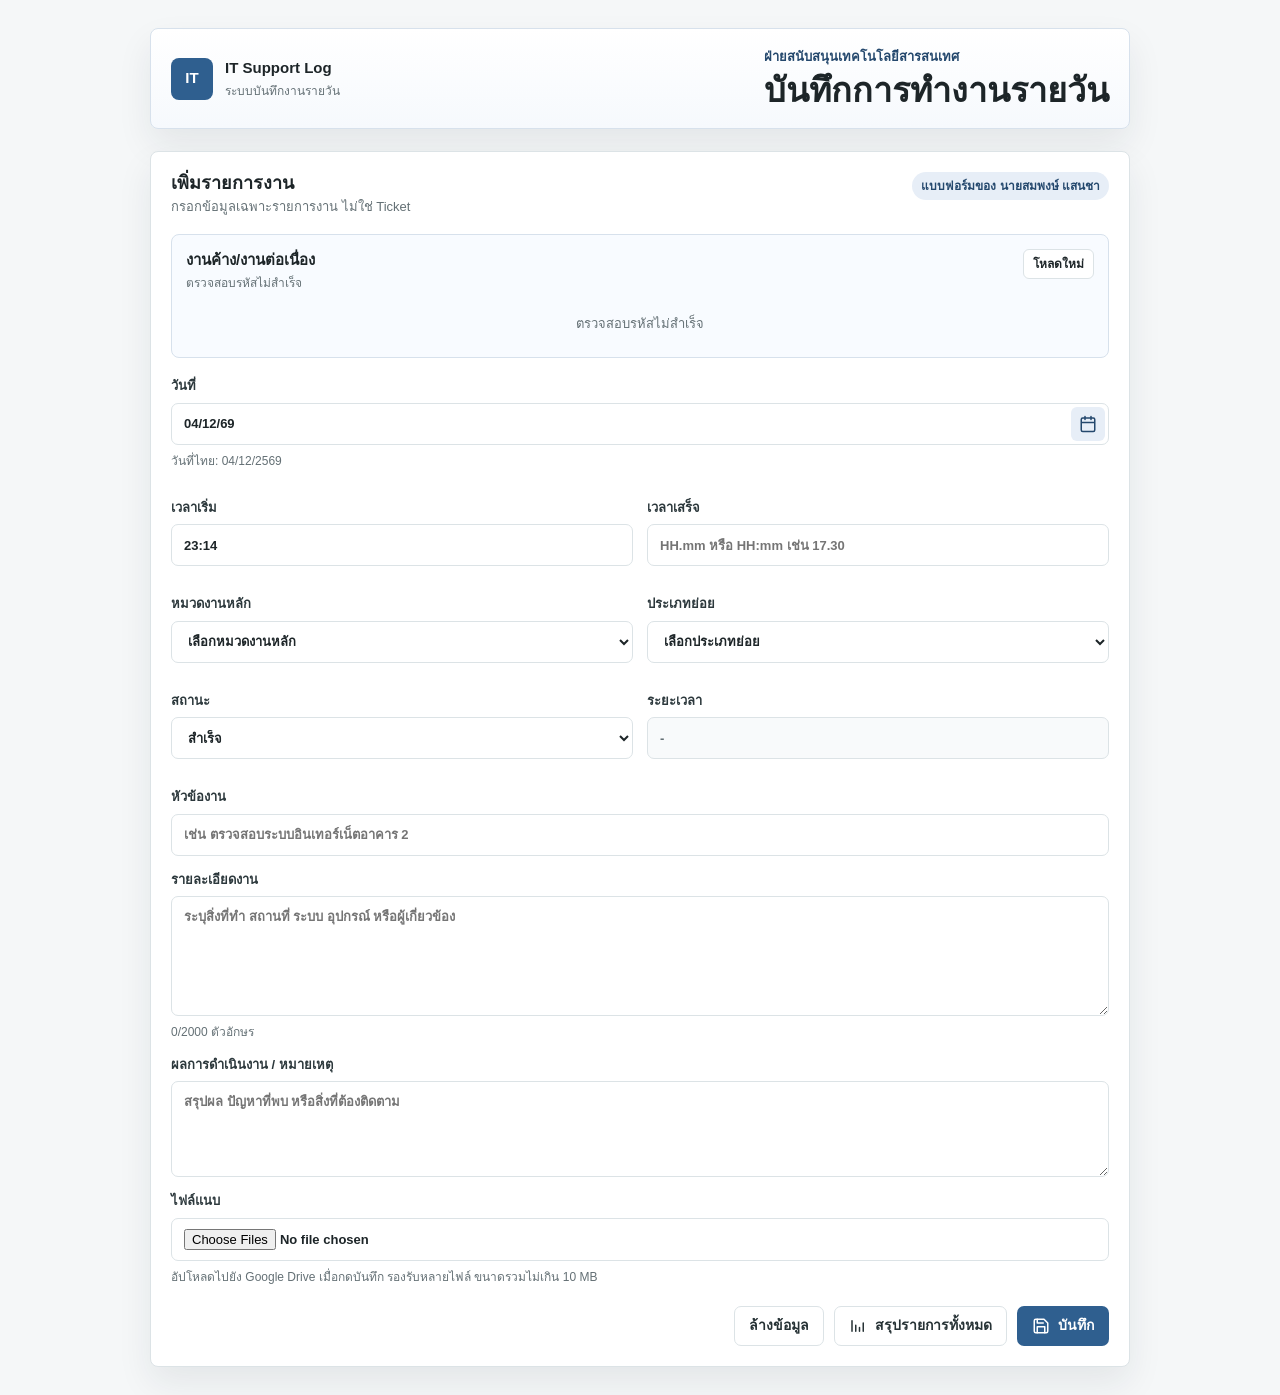
<file: somphong.html>
<!doctype html>
<html lang="th">
  <head>
    <meta charset="utf-8" />
    <meta name="viewport" content="width=device-width, initial-scale=1" />
    <title>IT Support Log | Somphong</title>
    <meta http-equiv="refresh" content="0; url=./index.html?v=20260826-03&staff=somphong&token=SOMPHONG_TOKEN_20260705_P6L3X8" />
  </head>
  <body>
    <script>
      window.location.replace("./index.html?v=20260826-03&staff=somphong&token=SOMPHONG_TOKEN_20260705_P6L3X8");
    </script>
    <a href="./index.html?v=20260826-03&staff=somphong&token=SOMPHONG_TOKEN_20260705_P6L3X8">Open form</a>
  </body>
</html>
</file>
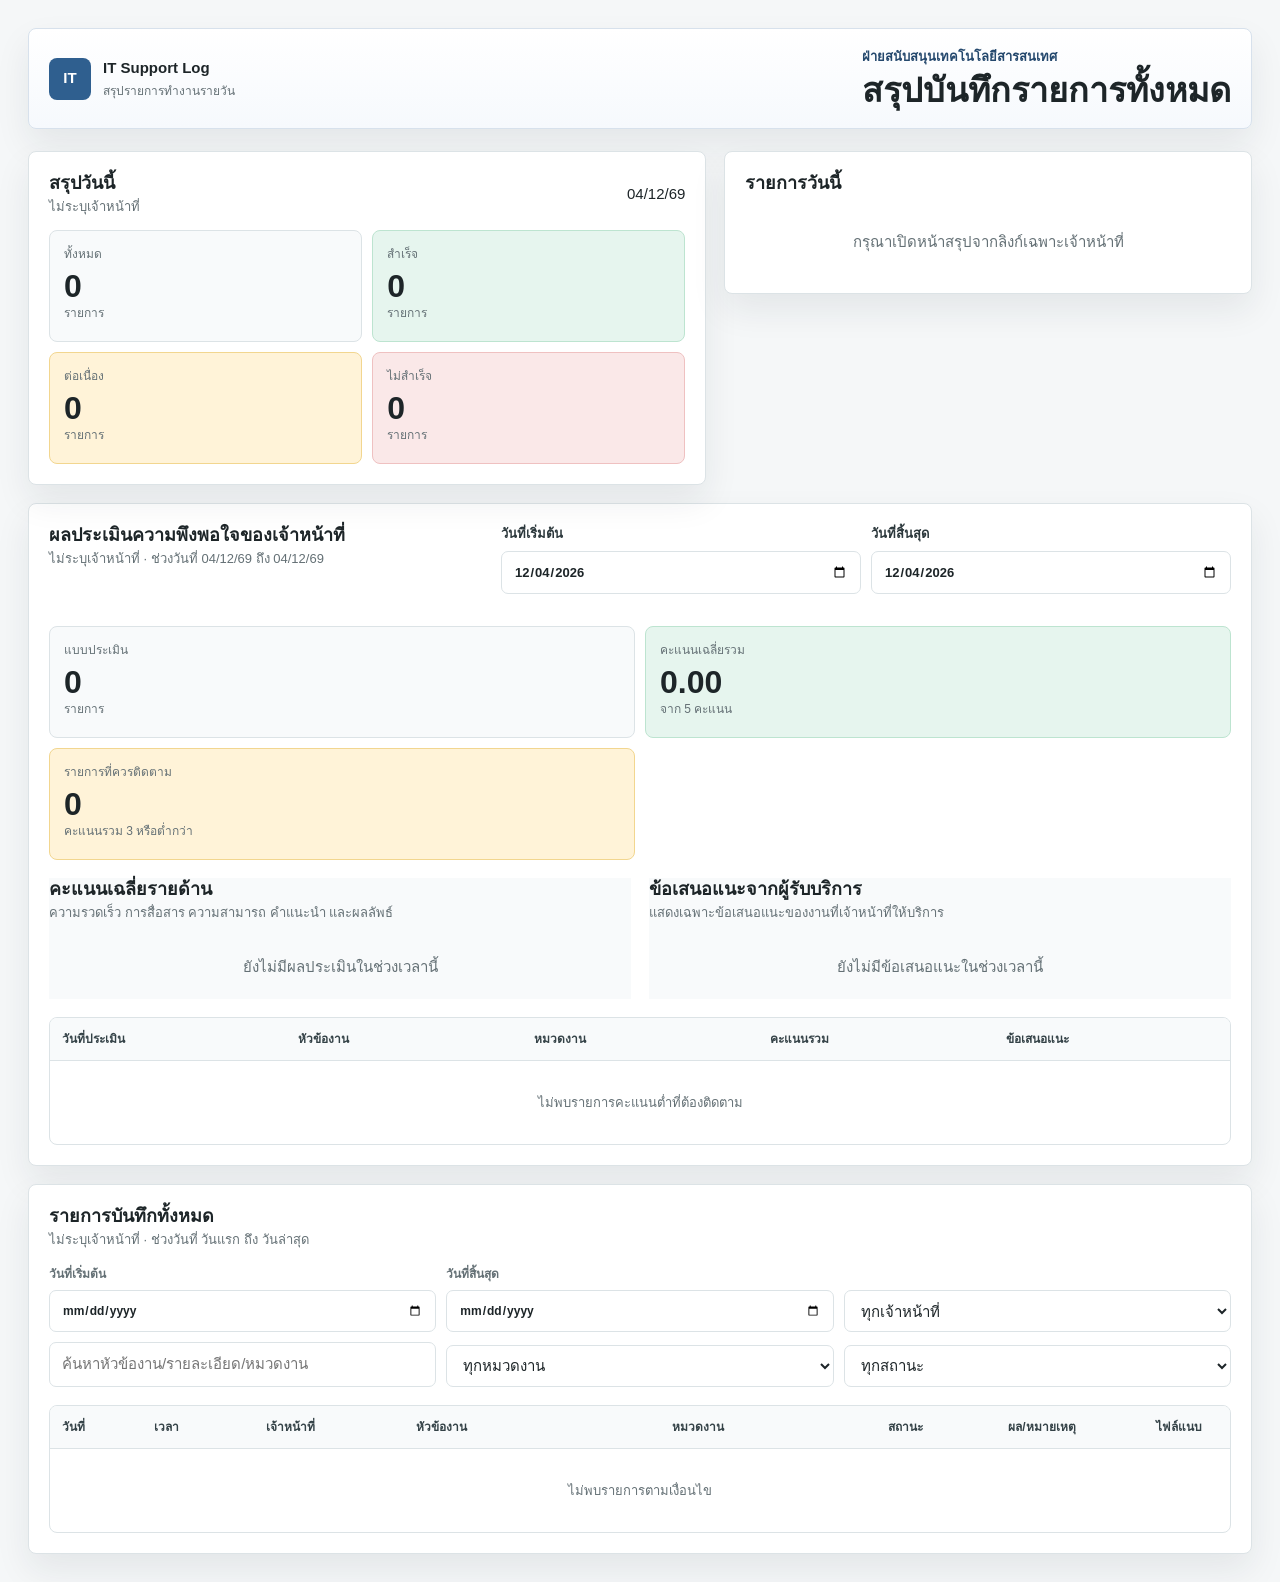
<file: summary.html>
<!doctype html>
<html lang="th">
  <head>
    <meta charset="utf-8" />
    <meta name="viewport" content="width=device-width, initial-scale=1" />
    <meta name="referrer" content="no-referrer" />
    <title>สรุปรายการทั้งหมด | IT Support</title>
    <link rel="stylesheet" href="./styles.css?v=20261115-03" />
  </head>
  <body>
    <div class="app-shell">
      <main class="main">
        <header class="topbar">
          <div class="topbar-head">
            <div class="brand">
              <div class="brand-mark">IT</div>
              <div>
                <strong>IT Support Log</strong>
                <span>สรุปรายการทำงานรายวัน</span>
              </div>
            </div>
            <div>
              <p class="section-label">ฝ่ายสนับสนุนเทคโนโลยีสารสนเทศ</p>
              <h1>สรุปบันทึกรายการทั้งหมด</h1>
            </div>
          </div>
        </header>

        <section class="summary-page-grid">
          <section class="panel">
            <div class="panel-heading compact">
              <div>
                <h2>สรุปวันนี้</h2>
                <p id="summaryStaff">-</p>
              </div>
              <span id="summaryDate"></span>
            </div>
            <div class="summary-grid">
              <div class="metric">
                <span>ทั้งหมด</span>
                <strong id="countAll">0</strong>
                <small>รายการ</small>
              </div>
              <div class="metric success">
                <span>สำเร็จ</span>
                <strong id="countDone">0</strong>
                <small>รายการ</small>
              </div>
              <div class="metric warning">
                <span>ต่อเนื่อง</span>
                <strong id="countDoing">0</strong>
                <small>รายการ</small>
              </div>
              <div class="metric danger">
                <span>ไม่สำเร็จ</span>
                <strong id="countFailed">0</strong>
                <small>รายการ</small>
              </div>
            </div>
          </section>

          <section class="panel">
            <div class="panel-heading compact">
              <h2>รายการวันนี้</h2>
            </div>
            <div class="recent-list" id="recentList"></div>
          </section>
        </section>

        <section class="panel table-panel" id="satisfaction-summary">
          <div class="panel-heading">
            <div>
              <h2>ผลประเมินความพึงพอใจของเจ้าหน้าที่</h2>
              <p id="satisfactionSubtitle">-</p>
            </div>
            <div class="filters satisfaction-date-filters">
              <label>
                วันที่เริ่มต้น
                <input id="satisfactionDateFrom" type="date" />
              </label>
              <label>
                วันที่สิ้นสุด
                <input id="satisfactionDateTo" type="date" />
              </label>
            </div>
          </div>

          <div class="summary-grid satisfaction-summary-grid">
            <div class="metric">
              <span>แบบประเมิน</span>
              <strong id="satisfactionCount">0</strong>
              <small>รายการ</small>
            </div>
            <div class="metric success">
              <span>คะแนนเฉลี่ยรวม</span>
              <strong id="satisfactionOverall">0.00</strong>
              <small>จาก 5 คะแนน</small>
            </div>
            <div class="metric warning">
              <span>รายการที่ควรติดตาม</span>
              <strong id="satisfactionLowCount">0</strong>
              <small>คะแนนรวม 3 หรือต่ำกว่า</small>
            </div>
          </div>

          <div class="dashboard-grid satisfaction-summary-panels">
            <section class="inline-panel">
              <div class="panel-heading compact">
                <div>
                  <h2>คะแนนเฉลี่ยรายด้าน</h2>
                  <p>ความรวดเร็ว การสื่อสาร ความสามารถ คำแนะนำ และผลลัพธ์</p>
                </div>
              </div>
              <div class="dashboard-list" id="satisfactionScoreList"></div>
            </section>

            <section class="inline-panel">
              <div class="panel-heading compact">
                <div>
                  <h2>ข้อเสนอแนะจากผู้รับบริการ</h2>
                  <p>แสดงเฉพาะข้อเสนอแนะของงานที่เจ้าหน้าที่ให้บริการ</p>
                </div>
              </div>
              <div class="recent-list" id="satisfactionSuggestionList"></div>
            </section>
          </div>

          <div class="table-wrap">
            <table class="summary-table compact-table satisfaction-follow-table">
              <thead>
                <tr>
                  <th>วันที่ประเมิน</th>
                  <th>หัวข้องาน</th>
                  <th>หมวดงาน</th>
                  <th>คะแนนรวม</th>
                  <th>ข้อเสนอแนะ</th>
                </tr>
              </thead>
              <tbody id="satisfactionFollowRows"></tbody>
            </table>
          </div>
        </section>

        <section class="panel table-panel" id="log-table">
          <div class="panel-heading">
            <div>
              <h2>รายการบันทึกทั้งหมด</h2>
              <p id="tableSubtitle">-</p>
            </div>
            <div class="filters log-table-filters">
              <label>
                วันที่เริ่มต้น
                <input id="logDateFrom" type="date" />
              </label>
              <label>
                วันที่สิ้นสุด
                <input id="logDateTo" type="date" />
              </label>
              <select id="filterStaff">
                <option value="">ทุกเจ้าหน้าที่</option>
              </select>
              <input id="searchText" type="search" placeholder="ค้นหาหัวข้องาน/รายละเอียด/หมวดงาน" />
              <select id="filterCategory">
                <option value="">ทุกหมวดงาน</option>
              </select>
              <select id="filterStatus">
                <option value="">ทุกสถานะ</option>
                <option value="สำเร็จ">สำเร็จ</option>
                <option value="ไม่สำเร็จ">ไม่สำเร็จ</option>
                <option value="ต่อเนื่องในครั้งถัดไป">ต่อเนื่องในครั้งถัดไป</option>
                <option value="ยกเลิก">ยกเลิก</option>
              </select>
            </div>
          </div>

          <div class="table-wrap">
            <table class="summary-table">
              <colgroup>
                <col class="col-date" />
                <col class="col-time" />
                <col class="col-staff" />
                <col class="col-title" />
                <col class="col-category" />
                <col class="col-status" />
                <col class="col-result" />
                <col class="col-attachments" />
              </colgroup>
              <thead>
                <tr>
                  <th class="cell-date">วันที่</th>
                  <th class="cell-time">เวลา</th>
                  <th class="cell-staff">เจ้าหน้าที่</th>
                  <th class="cell-title">หัวข้องาน</th>
                  <th class="cell-category">หมวดงาน</th>
                  <th class="cell-status">สถานะ</th>
                  <th class="cell-result">ผล/หมายเหตุ</th>
                  <th class="cell-attachments">ไฟล์แนบ</th>
                </tr>
              </thead>
              <tbody id="logRows"></tbody>
            </table>
          </div>
          <div class="pagination-bar" id="paginationBar" hidden>
            <div class="pagination-info" id="paginationInfo">-</div>
            <div class="pagination-tabs" id="paginationTabs" aria-label="เลือกหน้ารายการ"></div>
          </div>
        </section>
      </main>
    </div>

    <script src="./manager-auth.js?v=20261115-03"></script>
    <script src="./summary.js?v=20261115-01"></script>
  </body>
</html>
</file>
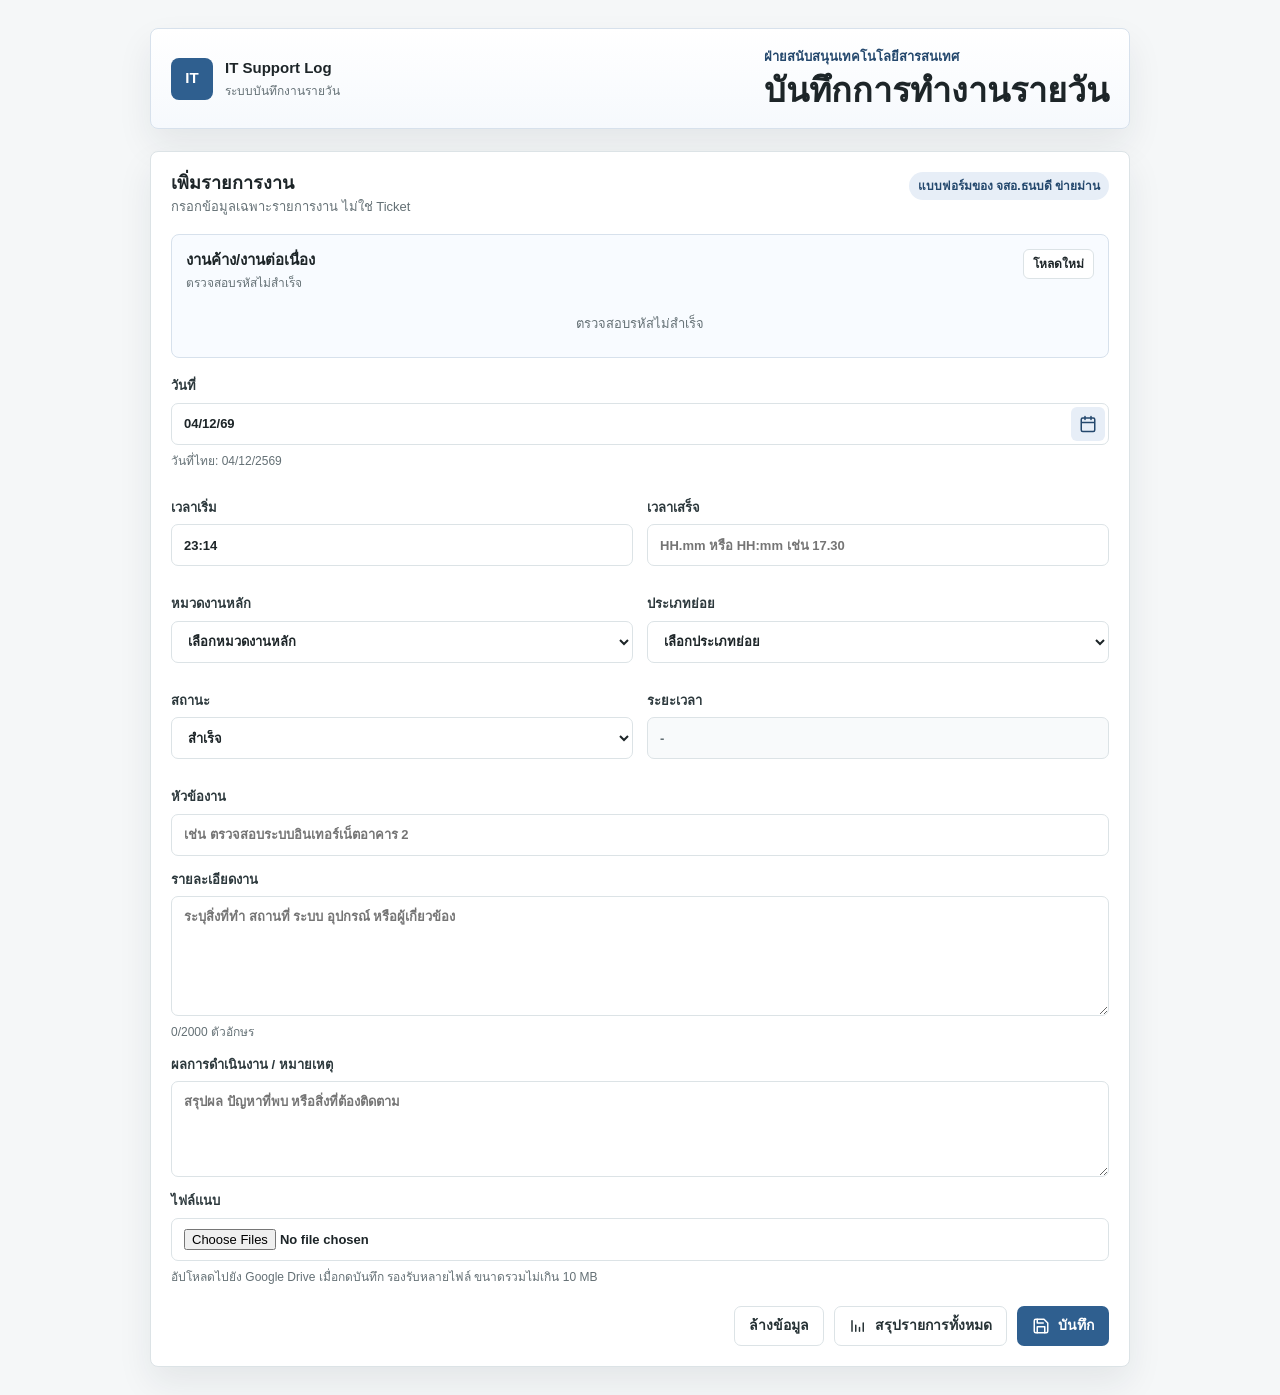
<file: tanabodee.html>
<!doctype html>
<html lang="th">
  <head>
    <meta charset="utf-8" />
    <meta name="viewport" content="width=device-width, initial-scale=1" />
    <title>IT Support Log | Tanabodee</title>
    <meta http-equiv="refresh" content="0; url=./index.html?v=20260826-03&staff=tanabodee&token=TANABODEE_TOKEN_20260705_R4V8N1" />
  </head>
  <body>
    <script>
      window.location.replace("./index.html?v=20260826-03&staff=tanabodee&token=TANABODEE_TOKEN_20260705_R4V8N1");
    </script>
    <a href="./index.html?v=20260826-03&staff=tanabodee&token=TANABODEE_TOKEN_20260705_R4V8N1">Open form</a>
  </body>
</html>
</file>
<file: styles.css>
:root {
  --bg: #f5f7f8;
  --surface: #ffffff;
  --surface-soft: #f8fafb;
  --text: #1d2528;
  --muted: #647075;
  --border: #dce3e6;
  --accent: #2f5f8f;
  --accent-dark: #24486d;
  --accent-soft: #e7eef7;
  --success: #168451;
  --success-soft: #e6f5ee;
  --warning: #a36308;
  --warning-soft: #fff3d8;
  --danger: #b73b3b;
  --danger-soft: #fae8e8;
  --shadow: 0 16px 35px rgba(25, 40, 48, 0.08);
  --radius: 8px;
}

* {
  box-sizing: border-box;
}

html {
  scroll-behavior: smooth;
}

body {
  margin: 0;
  background: var(--bg);
  color: var(--text);
  font-family: Tahoma, "Noto Sans Thai", Arial, sans-serif;
  font-size: 15px;
  line-height: 1.5;
}

button,
input,
select,
textarea {
  font: inherit;
}

button {
  cursor: pointer;
}

button:disabled {
  cursor: not-allowed;
  opacity: 0.68;
}

svg {
  width: 18px;
  height: 18px;
  fill: none;
  stroke: currentColor;
  stroke-linecap: round;
  stroke-linejoin: round;
  stroke-width: 2;
}

[hidden] {
  display: none !important;
}

.manager-auth-backdrop {
  z-index: 1000;
}

.manager-auth-modal {
  width: min(440px, calc(100vw - 32px));
}

.manager-auth-form {
  display: grid;
  gap: 16px;
}

.manager-auth-form label {
  margin: 0;
}

.manager-auth-form .manager-auth-remember {
  display: flex;
  align-items: center;
  gap: 8px;
  font-weight: 500;
}

.manager-auth-remember input {
  width: 18px;
  height: 18px;
  margin: 0;
}

.manager-auth-form .primary-button {
  width: 100%;
}

.manager-auth-error {
  margin: 0;
}

.manager-auth-change {
  white-space: nowrap;
}

.manager-auth-actions {
  display: flex;
  flex-wrap: wrap;
  gap: 8px;
  align-items: center;
}

.app-shell {
  min-height: 100vh;
}

.brand {
  display: flex;
  gap: 12px;
  align-items: center;
}

.brand-mark {
  display: grid;
  width: 42px;
  height: 42px;
  place-items: center;
  border-radius: 8px;
  background: #2f5f8f;
  color: #fff;
  font-weight: 800;
}

.brand strong,
.brand span {
  display: block;
}

.brand span {
  margin-top: 2px;
  color: var(--muted);
  font-size: 12px;
}

.nav-list {
  display: flex;
  flex-wrap: wrap;
  gap: 6px;
  margin-top: 14px;
}

.nav-item {
  display: flex;
  gap: 10px;
  align-items: center;
  min-height: 42px;
  padding: 0 12px;
  border-radius: 8px;
  border: 1px solid #d5dfeb;
  background: #f8fbff;
  color: #2f4054;
  text-decoration: none;
  font-size: 14px;
  font-weight: 700;
}

.nav-item:hover,
.nav-item.active {
  border-color: #b8cbe1;
  background: var(--accent-soft);
  color: var(--accent-dark);
}

.nav-icon {
  display: grid;
  width: 24px;
  place-items: center;
}

.main {
  min-width: 0;
  padding: 28px;
}

.form-main {
  width: min(100%, 1036px);
  margin: 0 auto;
}

.satisfaction-main {
  width: min(100%, 980px);
}

.topbar {
  display: grid;
  gap: 16px;
  margin-bottom: 22px;
  border: 1px solid #d7e1ec;
  border-radius: var(--radius);
  background: linear-gradient(180deg, #ffffff 0%, #f6f9fd 100%);
  padding: 18px 20px;
  box-shadow: var(--shadow);
}

.topbar-head {
  display: flex;
  align-items: center;
  gap: 22px;
  justify-content: space-between;
}

.dashboard-main .topbar-head > div:last-child {
  min-width: 0;
}

.dashboard-main .topbar-head h1 {
  overflow-wrap: anywhere;
}

.section-label {
  margin: 0 0 3px;
  color: var(--accent-dark);
  font-size: 13px;
  font-weight: 700;
}

h1,
h2,
p {
  margin-top: 0;
}

h1 {
  margin-bottom: 0;
  font-size: clamp(24px, 3vw, 34px);
  line-height: 1.2;
  letter-spacing: 0;
}

h2 {
  margin-bottom: 2px;
  font-size: 18px;
  line-height: 1.25;
  letter-spacing: 0;
}

.layout-grid {
  display: grid;
  grid-template-columns: minmax(0, 1.35fr) minmax(320px, 0.65fr);
  gap: 18px;
  align-items: start;
}

.form-only-layout {
  width: 100%;
}

.summary-page-grid {
  display: grid;
  grid-template-columns: minmax(0, 0.9fr) minmax(320px, 0.7fr);
  gap: 18px;
  align-items: start;
}

.dashboard-main {
  width: min(100%, 1440px);
  margin: 0 auto;
}

.dashboard-filter-panel,
.dashboard-panel {
  padding: 20px;
}

.dashboard-filters {
  display: grid;
  grid-template-columns: repeat(3, minmax(180px, 1fr));
  gap: 14px;
}

.dashboard-filters label {
  margin-bottom: 0;
}

.dashboard-metrics {
  display: grid;
  grid-template-columns: repeat(5, minmax(150px, 1fr));
  gap: 14px;
  margin-bottom: 18px;
}

.status-card {
  min-height: 112px;
  border: 1px solid var(--border);
  border-radius: var(--radius);
  background: var(--surface);
  padding: 16px;
  box-shadow: var(--shadow);
}

.metric.muted {
  border-color: #d7dde0;
  background: #f7f9fa;
}

.dashboard-grid {
  display: grid;
  grid-template-columns: repeat(2, minmax(0, 1fr));
  gap: 18px;
  align-items: start;
  margin-bottom: 18px;
}

.dashboard-list {
  display: grid;
  gap: 10px;
}

.dashboard-bar-row {
  display: grid;
  gap: 8px;
  border: 1px solid var(--border);
  border-radius: 8px;
  background: var(--surface-soft);
  padding: 12px;
}

.dashboard-bar-head {
  display: flex;
  align-items: flex-start;
  justify-content: space-between;
  gap: 12px;
}

.dashboard-bar-head strong {
  min-width: 0;
  font-size: 13px;
}

.dashboard-bar-head span {
  flex: 0 0 auto;
  color: var(--muted);
  font-size: 12px;
  font-weight: 700;
  white-space: nowrap;
}

.dashboard-bar-track {
  height: 9px;
  overflow: hidden;
  border-radius: 999px;
  background: #e6ecef;
}

.dashboard-bar-fill {
  height: 100%;
  border-radius: inherit;
  background: linear-gradient(90deg, var(--accent), #4f7faa);
}

.dashboard-status-line {
  display: flex;
  flex-wrap: wrap;
  gap: 6px 12px;
  color: var(--muted);
  font-size: 12px;
}

.dashboard-table th,
.dashboard-table td,
.compact-table th,
.compact-table td {
  vertical-align: top;
}

.satisfaction-table {
  min-width: 980px;
}

.satisfaction-detail-table {
  min-width: 1120px;
}

.performance-filters {
  grid-template-columns: repeat(4, minmax(170px, 1fr));
}

.performance-metrics {
  grid-template-columns: repeat(5, minmax(160px, 1fr));
}

.performance-table {
  min-width: 1160px;
}

.performance-follow-table {
  min-width: 620px;
}

.relationship-filters {
  grid-template-columns: repeat(5, minmax(170px, 1fr));
}

.relationship-metrics {
  grid-template-columns: repeat(4, minmax(170px, 1fr));
}

.relationship-grid {
  grid-template-columns: repeat(2, minmax(0, 1fr));
}

.relationship-tree {
  display: grid;
  gap: 10px;
  max-height: 620px;
  overflow: auto;
}

.relationship-card {
  display: grid;
  gap: 10px;
  border: 1px solid var(--border);
  border-radius: 8px;
  background: var(--surface-soft);
  padding: 12px;
}

.relationship-card.has-multiple-parents {
  border-color: #e4c36f;
  background: #fffaf0;
}

.relationship-card-head {
  display: flex;
  align-items: flex-start;
  justify-content: space-between;
  gap: 12px;
}

.relationship-card-head strong {
  min-width: 0;
  font-size: 13px;
}

.relationship-card-head span {
  flex: 0 0 auto;
  color: var(--muted);
  font-size: 12px;
  font-weight: 700;
  white-space: nowrap;
}

.relationship-chip-list {
  display: flex;
  flex-wrap: wrap;
  gap: 6px;
}

.relationship-chip {
  min-height: 30px;
  border: 1px solid #d5dfeb;
  border-radius: 999px;
  background: #fff;
  color: #2f4054;
  padding: 4px 9px;
  font-size: 12px;
  font-weight: 700;
}

.relationship-chip:hover {
  border-color: #b8cbe1;
  background: var(--accent-soft);
  color: var(--accent-dark);
}

.relationship-chip span {
  color: var(--muted);
}

.relationship-table {
  min-width: 1120px;
}

.score-fill {
  background: linear-gradient(90deg, #2f5f8f, #168451);
}

.satisfaction-score-row .dashboard-status-line,
.performance-score-row .dashboard-status-line {
  justify-content: flex-start;
}

.satisfaction-date-filters {
  grid-template-columns: repeat(2, minmax(150px, 1fr));
}

.satisfaction-summary-grid {
  margin-bottom: 18px;
}

.satisfaction-summary-panels {
  margin-bottom: 18px;
}

.inline-panel {
  box-shadow: none;
  background: var(--surface-soft);
}

.satisfaction-follow-table {
  min-width: 760px;
}

.score-chip {
  display: inline-flex;
  align-items: center;
  min-height: 24px;
  padding: 2px 8px;
  border-radius: 999px;
  border: 1px solid var(--border);
  background: var(--surface-soft);
  color: var(--muted);
  font-size: 12px;
  font-weight: 700;
  white-space: nowrap;
}

.score-chip.good {
  border-color: #bddfcf;
  background: var(--success-soft);
  color: var(--success);
}

.score-chip.warn {
  border-color: #ead09a;
  background: var(--warning-soft);
  color: var(--warning);
}

.panel {
  border: 1px solid var(--border);
  border-radius: var(--radius);
  background: var(--surface);
  box-shadow: var(--shadow);
}

.form-panel,
.table-panel,
.side-stack .panel,
.summary-page-grid .panel {
  padding: 20px;
}

.panel-heading {
  display: flex;
  align-items: flex-start;
  justify-content: space-between;
  gap: 16px;
  margin-bottom: 18px;
}

.panel-heading.compact {
  align-items: center;
  margin-bottom: 14px;
}

.panel-heading p {
  margin: 0;
  color: var(--muted);
  font-size: 13px;
}

.form-mode {
  flex: 0 0 auto;
  padding: 5px 9px;
  border-radius: 999px;
  background: var(--accent-soft);
  color: var(--accent-dark);
  font-size: 12px;
  font-weight: 700;
}

.pending-work-panel {
  display: grid;
  gap: 12px;
  margin-bottom: 18px;
  border: 1px solid #d7e1ec;
  border-radius: 8px;
  background: #f8fbff;
  padding: 14px;
}

.pending-work-head {
  display: flex;
  align-items: flex-start;
  justify-content: space-between;
  gap: 12px;
}

.pending-work-head h3 {
  margin: 0 0 2px;
  color: var(--text);
  font-size: 15px;
}

.pending-work-head p {
  margin: 0;
  color: var(--muted);
  font-size: 12px;
}

.pending-work-list {
  display: grid;
  gap: 8px;
  max-height: 300px;
  overflow: auto;
}

.pending-work-item {
  display: grid;
  grid-template-columns: minmax(0, 1fr) auto;
  gap: 10px;
  align-items: center;
  border: 1px solid var(--border);
  border-radius: 8px;
  background: #fff;
  padding: 10px;
}

.pending-work-content {
  display: grid;
  gap: 5px;
  min-width: 0;
}

.pending-work-title {
  display: flex;
  align-items: center;
  gap: 8px;
}

.pending-work-title strong {
  min-width: 0;
  overflow: hidden;
  color: var(--text);
  font-size: 13px;
  text-overflow: ellipsis;
  white-space: nowrap;
}

.pending-work-item p {
  margin: 0;
  color: var(--muted);
  font-size: 12px;
}

.field-grid {
  display: grid;
  gap: 14px;
  margin-bottom: 14px;
}

.field-grid.two {
  grid-template-columns: repeat(2, minmax(0, 1fr));
}

.field-grid .full-field {
  grid-column: 1 / -1;
  position: relative;
}

label {
  display: grid;
  gap: 7px;
  margin-bottom: 14px;
  color: #2c383c;
  font-size: 13px;
  font-weight: 700;
}

input,
select,
textarea {
  width: 100%;
  min-height: 42px;
  border: 1px solid var(--border);
  border-radius: 7px;
  background: #fff;
  color: var(--text);
  padding: 10px 12px;
  outline: none;
}

textarea {
  min-height: 96px;
  resize: vertical;
}

input:focus,
select:focus,
textarea:focus {
  border-color: var(--accent);
  box-shadow: 0 0 0 3px rgba(22, 117, 111, 0.14);
}

.date-input-wrap {
  position: relative;
  display: flex;
}

.date-input-wrap input {
  padding-right: 48px;
}

.date-picker-button {
  position: absolute;
  top: 4px;
  right: 4px;
  display: grid;
  width: 34px;
  height: 34px;
  place-items: center;
  border: 0;
  border-radius: 6px;
  background: var(--accent-soft);
  color: var(--accent-dark);
}

.date-picker-button:hover {
  background: #d8e5f3;
}

.thai-calendar {
  position: absolute;
  z-index: 20;
  top: 72px;
  left: 0;
  width: min(330px, calc(100vw - 48px));
  margin-top: 0;
  border: 1px solid var(--border);
  border-radius: 8px;
  background: #fff;
  padding: 12px;
  box-shadow: var(--shadow);
}

.calendar-head {
  display: flex;
  align-items: center;
  justify-content: space-between;
  gap: 8px;
  margin-bottom: 10px;
}

.calendar-title {
  color: var(--text);
  font-size: 14px;
  font-weight: 800;
}

.calendar-nav {
  display: inline-grid;
  width: 32px;
  height: 32px;
  place-items: center;
  border: 1px solid var(--border);
  border-radius: 6px;
  background: #fff;
  color: var(--text);
}

.calendar-grid {
  display: grid;
  grid-template-columns: repeat(7, 1fr);
  gap: 4px;
}

.calendar-weekday,
.calendar-day {
  display: grid;
  min-height: 34px;
  place-items: center;
  border-radius: 6px;
  font-size: 12px;
}

.calendar-weekday {
  color: var(--muted);
  font-weight: 800;
}

.calendar-day {
  border: 1px solid transparent;
  background: #fff;
  color: var(--text);
}

.calendar-day:hover {
  border-color: var(--accent);
  background: var(--accent-soft);
}

.calendar-day.today {
  border-color: #9bb6d5;
}

.calendar-day.selected {
  background: var(--accent);
  color: #fff;
}

.calendar-day.muted {
  color: #a0aaae;
}

input[readonly] {
  background: var(--surface-soft);
  color: var(--muted);
}

.hint {
  color: var(--muted);
  font-size: 12px;
  font-weight: 400;
}

.section-divider {
  height: 1px;
  margin: 20px 0;
  border: 0;
  background: var(--border);
}

.service-ref-panel {
  display: grid;
  gap: 4px;
  margin-bottom: 14px;
  border: 1px solid #d7e1ec;
  border-radius: 8px;
  background: #f8fbff;
  padding: 12px;
}

.service-ref-panel strong {
  color: var(--text);
  font-size: 13px;
}

.service-ref-panel span {
  color: var(--muted);
  font-size: 12px;
}

.modal-backdrop {
  position: fixed;
  z-index: 60;
  inset: 0;
  display: grid;
  place-items: center;
  background: rgba(16, 35, 38, 0.42);
  padding: 20px;
}

.modal-backdrop[hidden] {
  display: none;
}

.confirm-modal {
  width: min(100%, 560px);
  min-width: 0;
  max-height: min(760px, calc(100vh - 40px));
  overflow: auto;
  overscroll-behavior: contain;
  border: 1px solid var(--border);
  border-radius: 8px;
  background: #fff;
  padding: 20px;
  box-shadow: var(--shadow);
}

.modal-head {
  margin-bottom: 14px;
}

.modal-head h2 {
  margin-bottom: 0;
  font-size: 20px;
}

.confirm-summary {
  display: grid;
  gap: 8px;
  margin-bottom: 16px;
}

.confirm-summary-row {
  display: grid;
  gap: 4px;
  border: 1px solid var(--border);
  border-radius: 8px;
  background: var(--surface-soft);
  padding: 10px;
}

.confirm-summary-row span {
  color: var(--muted);
  font-size: 12px;
  font-weight: 700;
}

.confirm-summary-row strong {
  color: var(--text);
  font-size: 14px;
  font-weight: 700;
  overflow-wrap: anywhere;
}

.modal-actions {
  display: flex;
  justify-content: flex-end;
  gap: 10px;
  background: #fff;
}

.completion-panel {
  display: grid;
  gap: 16px;
  margin-top: 12vh;
}

.completion-panel p {
  margin: 0;
  color: var(--muted);
}

.rating-section {
  display: grid;
  gap: 10px;
  margin-bottom: 16px;
}

.rating-row {
  display: grid;
  grid-template-columns: minmax(220px, 1fr) auto;
  gap: 16px;
  align-items: center;
  border: 1px solid var(--border);
  border-radius: 8px;
  background: var(--surface-soft);
  padding: 12px;
}

.rating-label {
  color: #2c383c;
  font-size: 13px;
  font-weight: 700;
}

.rating-options {
  display: grid;
  grid-template-columns: repeat(5, 40px);
  gap: 7px;
}

.rating-option {
  display: block;
  margin: 0;
}

.rating-option input {
  position: absolute;
  opacity: 0;
  pointer-events: none;
}

.rating-option span {
  display: grid;
  width: 40px;
  height: 36px;
  place-items: center;
  border: 1px solid var(--border);
  border-radius: 7px;
  background: #fff;
  color: var(--text);
  font-weight: 800;
}

.rating-option input:focus-visible + span {
  border-color: var(--accent);
  box-shadow: 0 0 0 3px rgba(47, 95, 143, 0.16);
}

.rating-option input:checked + span {
  border-color: var(--accent);
  background: var(--accent);
  color: #fff;
}

.form-actions {
  display: flex;
  justify-content: flex-end;
  gap: 10px;
  padding-top: 6px;
}

.satisfaction-share-panel {
  display: grid;
  gap: 14px;
  margin-top: 18px;
  border: 1px solid #cbd9e8;
  border-radius: 8px;
  background: #f8fbff;
  padding: 16px;
}

.satisfaction-share-panel[hidden] {
  display: none;
}

.satisfaction-share-copy h3 {
  margin: 0 0 4px;
  color: var(--text);
  font-size: 17px;
}

.satisfaction-share-copy p:last-child {
  margin: 0;
  color: var(--muted);
  font-size: 13px;
}

.qr-share-layout {
  display: grid;
  grid-template-columns: 178px minmax(0, 1fr);
  gap: 16px;
  align-items: center;
}

.qr-code-box {
  display: grid;
  width: 178px;
  height: 178px;
  place-items: center;
  border: 1px solid var(--border);
  border-radius: 8px;
  background: #fff;
  padding: 10px;
}

.qr-code-box img {
  width: 156px;
  height: 156px;
  object-fit: contain;
}

.qr-share-actions {
  display: grid;
  gap: 10px;
  min-width: 0;
}

.button-row {
  display: flex;
  flex-wrap: wrap;
  gap: 10px;
}

.primary-button,
.ghost-button,
.icon-button {
  display: inline-flex;
  align-items: center;
  justify-content: center;
  gap: 8px;
  min-height: 40px;
  border-radius: 7px;
  border: 1px solid transparent;
  padding: 0 14px;
  font-size: 14px;
  font-weight: 700;
}

.primary-button {
  background: var(--accent);
  color: #fff;
}

.primary-button:hover {
  background: var(--accent-dark);
}

.primary-button:disabled,
.primary-button:disabled:hover {
  background: var(--accent);
}

.ghost-button {
  border-color: var(--border);
  background: #fff;
  color: #263235;
}

.ghost-button:hover,
.icon-button:hover {
  border-color: #bdc9cd;
  background: var(--surface-soft);
}

.icon-button {
  width: 38px;
  padding: 0;
  border-color: var(--border);
  background: #fff;
  color: var(--muted);
}

.side-stack {
  display: grid;
  gap: 18px;
}

.summary-grid {
  display: grid;
  grid-template-columns: repeat(2, minmax(0, 1fr));
  gap: 10px;
}

.metric {
  min-height: 112px;
  border: 1px solid var(--border);
  border-radius: 8px;
  background: var(--surface-soft);
  padding: 14px;
}

.metric span,
.metric small {
  display: block;
  color: var(--muted);
  font-size: 12px;
}

.metric strong {
  display: block;
  margin: 7px 0 2px;
  font-size: 32px;
  line-height: 1;
}

.metric.success {
  background: var(--success-soft);
  border-color: #bde4d0;
}

.metric.warning {
  background: var(--warning-soft);
  border-color: #f2d68f;
}

.metric.danger {
  background: var(--danger-soft);
  border-color: #efc1c1;
}

.recent-list {
  display: grid;
  gap: 10px;
  max-height: 540px;
  overflow: auto;
}

.recent-item {
  display: grid;
  gap: 7px;
  border: 1px solid var(--border);
  border-radius: 8px;
  padding: 12px;
}

.recent-top {
  display: flex;
  align-items: center;
  justify-content: space-between;
  gap: 8px;
}

.recent-item strong {
  font-size: 14px;
}

.recent-item p {
  margin: 0;
  color: var(--muted);
  font-size: 12px;
}

.status-pill {
  display: inline-flex;
  align-items: center;
  min-height: 24px;
  border-radius: 999px;
  padding: 0 9px;
  font-size: 12px;
  font-weight: 700;
  white-space: nowrap;
}

.status-สำเร็จ {
  background: var(--success-soft);
  color: var(--success);
}

.status-ระหว่างดำเนินการ,
.status-ต่อเนื่องวันถัดไป,
.status-ต่อเนื่องในครั้งถัดไป {
  background: var(--warning-soft);
  color: var(--warning);
}

.status-ไม่สำเร็จ,
.status-ยกเลิก {
  background: var(--danger-soft);
  color: var(--danger);
}

.table-panel {
  margin-top: 18px;
}

.filters {
  display: flex;
  gap: 10px;
  align-items: center;
}

.filters input {
  width: min(360px, 34vw);
}

.filters select {
  width: 190px;
}

#log-table .panel-heading {
  display: grid;
  grid-template-columns: 1fr;
}

.log-table-filters {
  display: grid;
  grid-template-columns: repeat(3, minmax(0, 1fr));
  align-items: end;
  width: 100%;
}

.log-table-filters label {
  margin-bottom: 0;
  color: var(--muted);
  font-size: 12px;
}

.log-table-filters input,
.log-table-filters select {
  width: 100%;
}

.table-wrap {
  overflow: auto;
  border: 1px solid var(--border);
  border-radius: 8px;
}

table {
  width: 100%;
  border-collapse: collapse;
  min-width: 900px;
}

.summary-table {
  table-layout: fixed;
  min-width: 1180px;
}

.summary-table .col-date {
  width: 92px;
}

.summary-table .col-time {
  width: 112px;
}

.summary-table .col-staff {
  width: 150px;
}

.summary-table .col-title {
  width: 26%;
}

.summary-table .col-category {
  width: 22%;
}

.summary-table .col-status {
  width: 120px;
}

.summary-table .col-result {
  width: 15%;
}

.summary-table .col-attachments {
  width: 86px;
}

th,
td {
  border-bottom: 1px solid var(--border);
  padding: 12px;
  text-align: left;
  vertical-align: middle;
}

th {
  background: var(--surface-soft);
  color: #344247;
  font-size: 12px;
}

td {
  font-size: 13px;
}

.summary-table td,
.summary-table th {
  overflow-wrap: anywhere;
}

.summary-table .cell-title,
.summary-table .cell-category {
  vertical-align: top;
}

.summary-table .cell-title strong {
  display: block;
  margin-bottom: 2px;
}

.summary-table .cell-title small,
.summary-table .cell-category small,
.summary-table .cell-staff small {
  color: var(--muted);
  line-height: 1.35;
}

.summary-table .cell-attachments {
  font-size: 12px;
}

tr:last-child td {
  border-bottom: 0;
}

.row-actions {
  display: flex;
  gap: 6px;
}

.mini-button {
  min-height: 30px;
  border: 1px solid var(--border);
  border-radius: 6px;
  background: #fff;
  padding: 0 9px;
  color: var(--text);
  font-size: 12px;
  font-weight: 700;
}

.mini-button.delete {
  color: var(--danger);
}

.empty-state {
  padding: 20px;
  color: var(--muted);
  text-align: center;
}

.empty-state.compact {
  padding: 10px;
  font-size: 13px;
}

.attachment-list {
  display: grid;
  gap: 5px;
}

.attachment-list a {
  display: block;
  max-width: 100%;
  overflow: hidden;
  color: var(--accent-dark);
  font-weight: 700;
  text-overflow: ellipsis;
  white-space: nowrap;
  text-decoration: none;
}

.attachment-list a:hover {
  text-decoration: underline;
}

.pagination-bar {
  display: flex;
  align-items: center;
  justify-content: space-between;
  gap: 12px;
  padding-top: 12px;
}

.pagination-info {
  color: var(--muted);
  font-size: 13px;
}

.pagination-tabs {
  display: flex;
  flex-wrap: wrap;
  gap: 6px;
  justify-content: flex-end;
}

.page-tab {
  min-width: 36px;
  min-height: 34px;
  border: 1px solid var(--border);
  border-radius: 7px;
  background: #fff;
  color: var(--text);
  font-size: 13px;
  font-weight: 700;
}

.page-tab:hover,
.page-tab.active {
  border-color: #b8cbe1;
  background: var(--accent-soft);
  color: var(--accent-dark);
}

.toast {
  position: fixed;
  right: 22px;
  bottom: 22px;
  transform: translateY(14px);
  opacity: 0;
  pointer-events: none;
  border-radius: 8px;
  background: #102326;
  color: #fff;
  padding: 12px 14px;
  box-shadow: var(--shadow);
  transition: opacity 0.2s ease, transform 0.2s ease;
}

.toast.show {
  transform: translateY(0);
  opacity: 1;
}

.field-error {
  margin: -6px 0 6px;
  border: 1px solid #efb8b8;
  border-radius: 8px;
  background: var(--danger-soft);
  color: var(--danger);
  padding: 9px 12px;
  font-size: 14px;
  font-weight: 700;
}

@media (max-width: 1080px) {
  .layout-grid,
  .summary-page-grid,
  .dashboard-grid {
    grid-template-columns: 1fr;
  }

  .dashboard-metrics {
    grid-template-columns: repeat(2, minmax(0, 1fr));
  }
}

@media (max-width: 720px) {
  .main {
    padding: 18px;
  }

  .panel-heading {
    display: grid;
  }

  .manager-auth-actions {
    display: grid;
    width: 100%;
  }

  .manager-auth-actions .ghost-button {
    width: 100%;
  }

  .field-grid.two,
  .summary-grid,
  .satisfaction-date-filters,
  .dashboard-filters,
  .relationship-filters,
  .relationship-metrics,
  .dashboard-metrics {
    grid-template-columns: 1fr;
  }

  .topbar-head {
    display: grid;
    gap: 14px;
  }

  .nav-list {
    display: grid;
    grid-template-columns: 1fr;
  }

  .filters {
    display: grid;
    width: 100%;
  }

  .filters input,
  .filters select {
    width: 100%;
  }

  .pagination-bar {
    display: grid;
  }

  .pagination-tabs {
    justify-content: flex-start;
  }

  .form-actions {
    display: grid;
  }

  .modal-actions {
    display: grid;
  }

  .modal-backdrop {
    justify-items: stretch;
    align-items: stretch;
    padding: 0;
  }

  .confirm-modal {
    display: grid;
    grid-template-rows: auto minmax(0, 1fr) auto;
    width: 100vw;
    max-width: 100vw;
    height: 100dvh;
    max-height: 100dvh;
    overflow: hidden;
    border: 0;
    border-radius: 0;
    padding: 12px;
  }

  .modal-head {
    margin-bottom: 10px;
  }

  .modal-head h2 {
    font-size: 18px;
  }

  .confirm-summary {
    min-height: 0;
    overflow: auto;
    padding: 0 2px 8px 0;
    -webkit-overflow-scrolling: touch;
  }

  .confirm-summary-row {
    gap: 2px;
    padding: 7px 8px;
  }

  .confirm-summary-row span {
    font-size: 11px;
  }

  .confirm-summary-row strong {
    font-size: 12px;
    line-height: 1.35;
    word-break: break-word;
  }

  .modal-actions {
    position: sticky;
    right: 0;
    bottom: 0;
    margin: 0 -12px -12px;
    border-top: 1px solid var(--border);
    padding: 8px 12px max(12px, env(safe-area-inset-bottom));
  }

  .modal-actions .primary-button,
  .modal-actions .ghost-button {
    min-height: 42px;
  }

  .qr-share-layout {
    grid-template-columns: 1fr;
  }

  .qr-code-box {
    width: 100%;
    height: auto;
    min-height: 178px;
  }

  .pending-work-head,
  .pending-work-item,
  .rating-row {
    display: grid;
  }

  .rating-options {
    grid-template-columns: repeat(5, minmax(0, 1fr));
  }

  .rating-option span {
    width: 100%;
  }

  .primary-button,
  .ghost-button {
    width: 100%;
  }

  .dashboard-bar-head {
    display: grid;
  }

  .dashboard-bar-head span {
    white-space: normal;
  }

}

@media (max-width: 420px) {
  .confirm-modal {
    padding: 10px;
  }

  .modal-head {
    margin-bottom: 8px;
  }

  .modal-head .section-label {
    margin-bottom: 2px;
    font-size: 11px;
  }

  .modal-head h2 {
    font-size: 16px;
    line-height: 1.25;
  }

  .confirm-summary {
    gap: 6px;
  }

  .confirm-summary-row {
    padding: 6px 7px;
  }

  .confirm-summary-row strong {
    font-size: 12px;
    line-height: 1.28;
  }

  .modal-actions {
    margin: 0 -10px -10px;
    padding: 8px 10px max(10px, env(safe-area-inset-bottom));
  }
}
</file>
